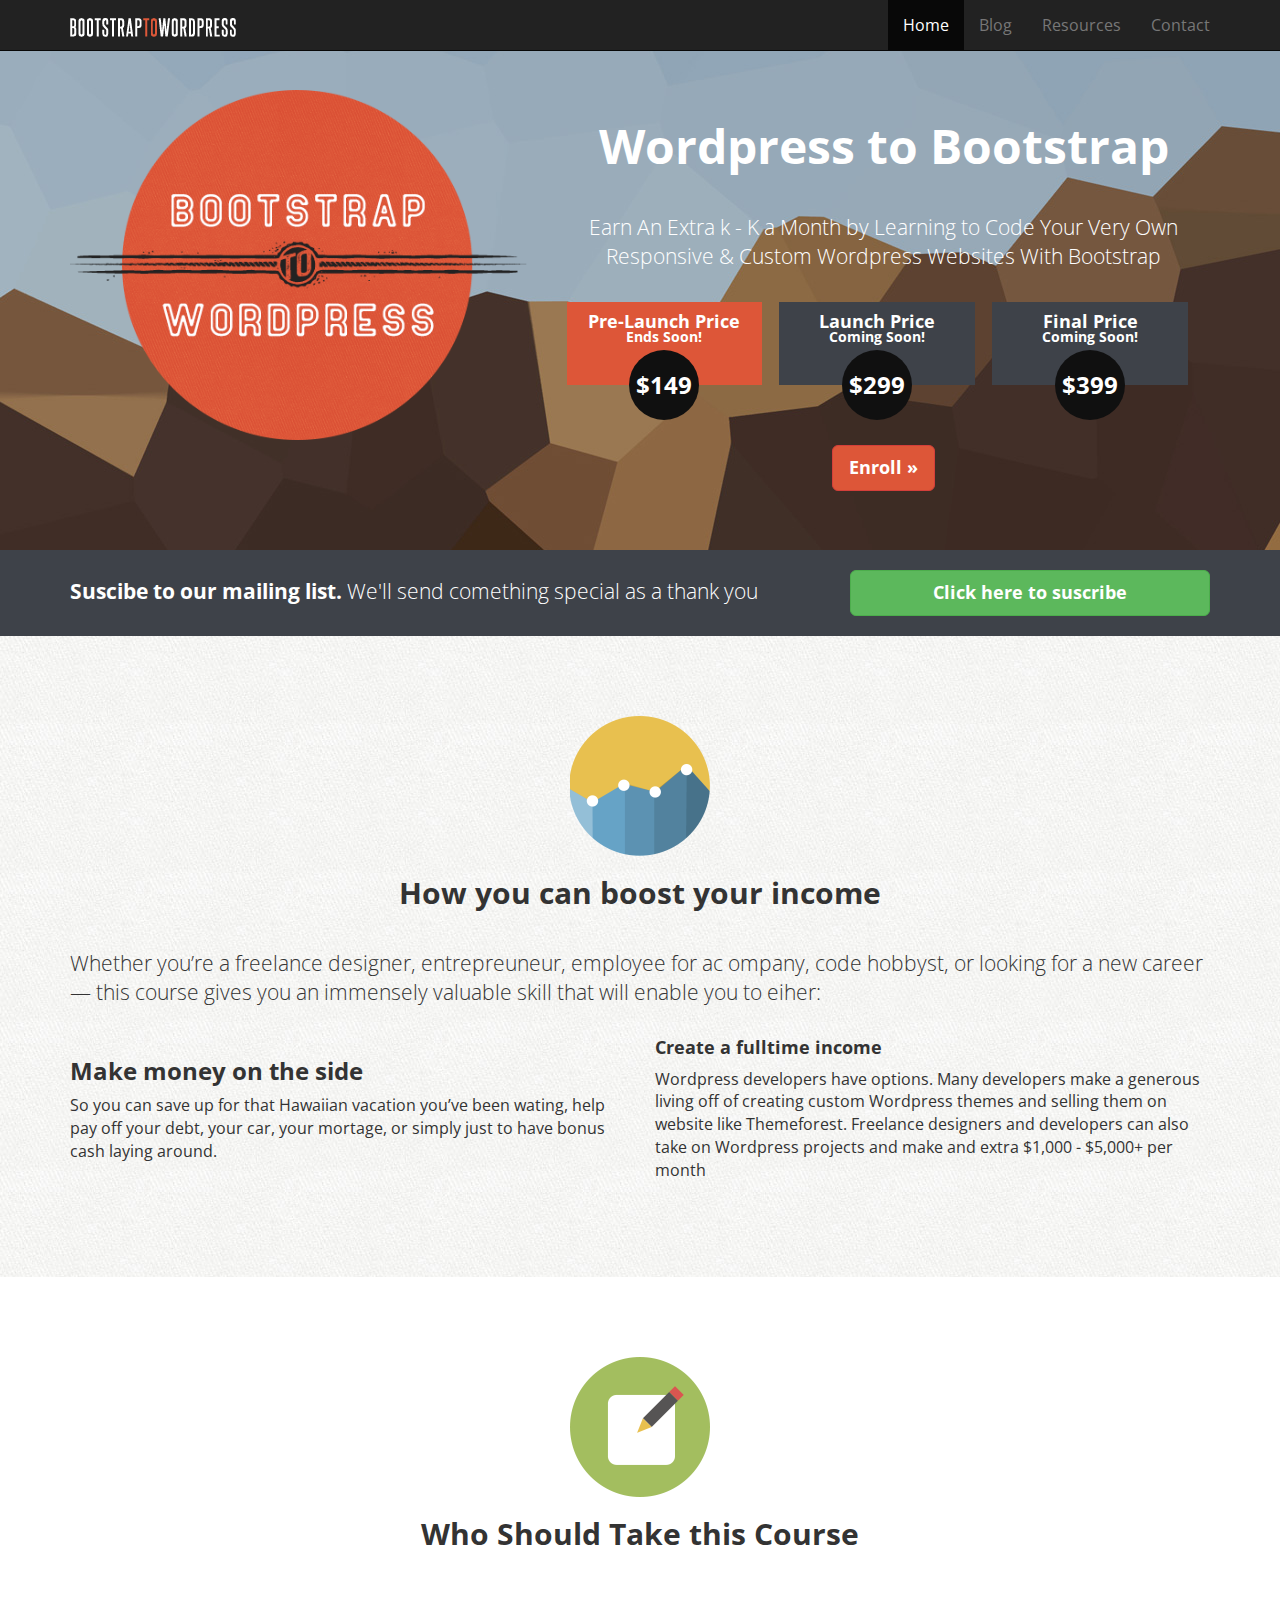
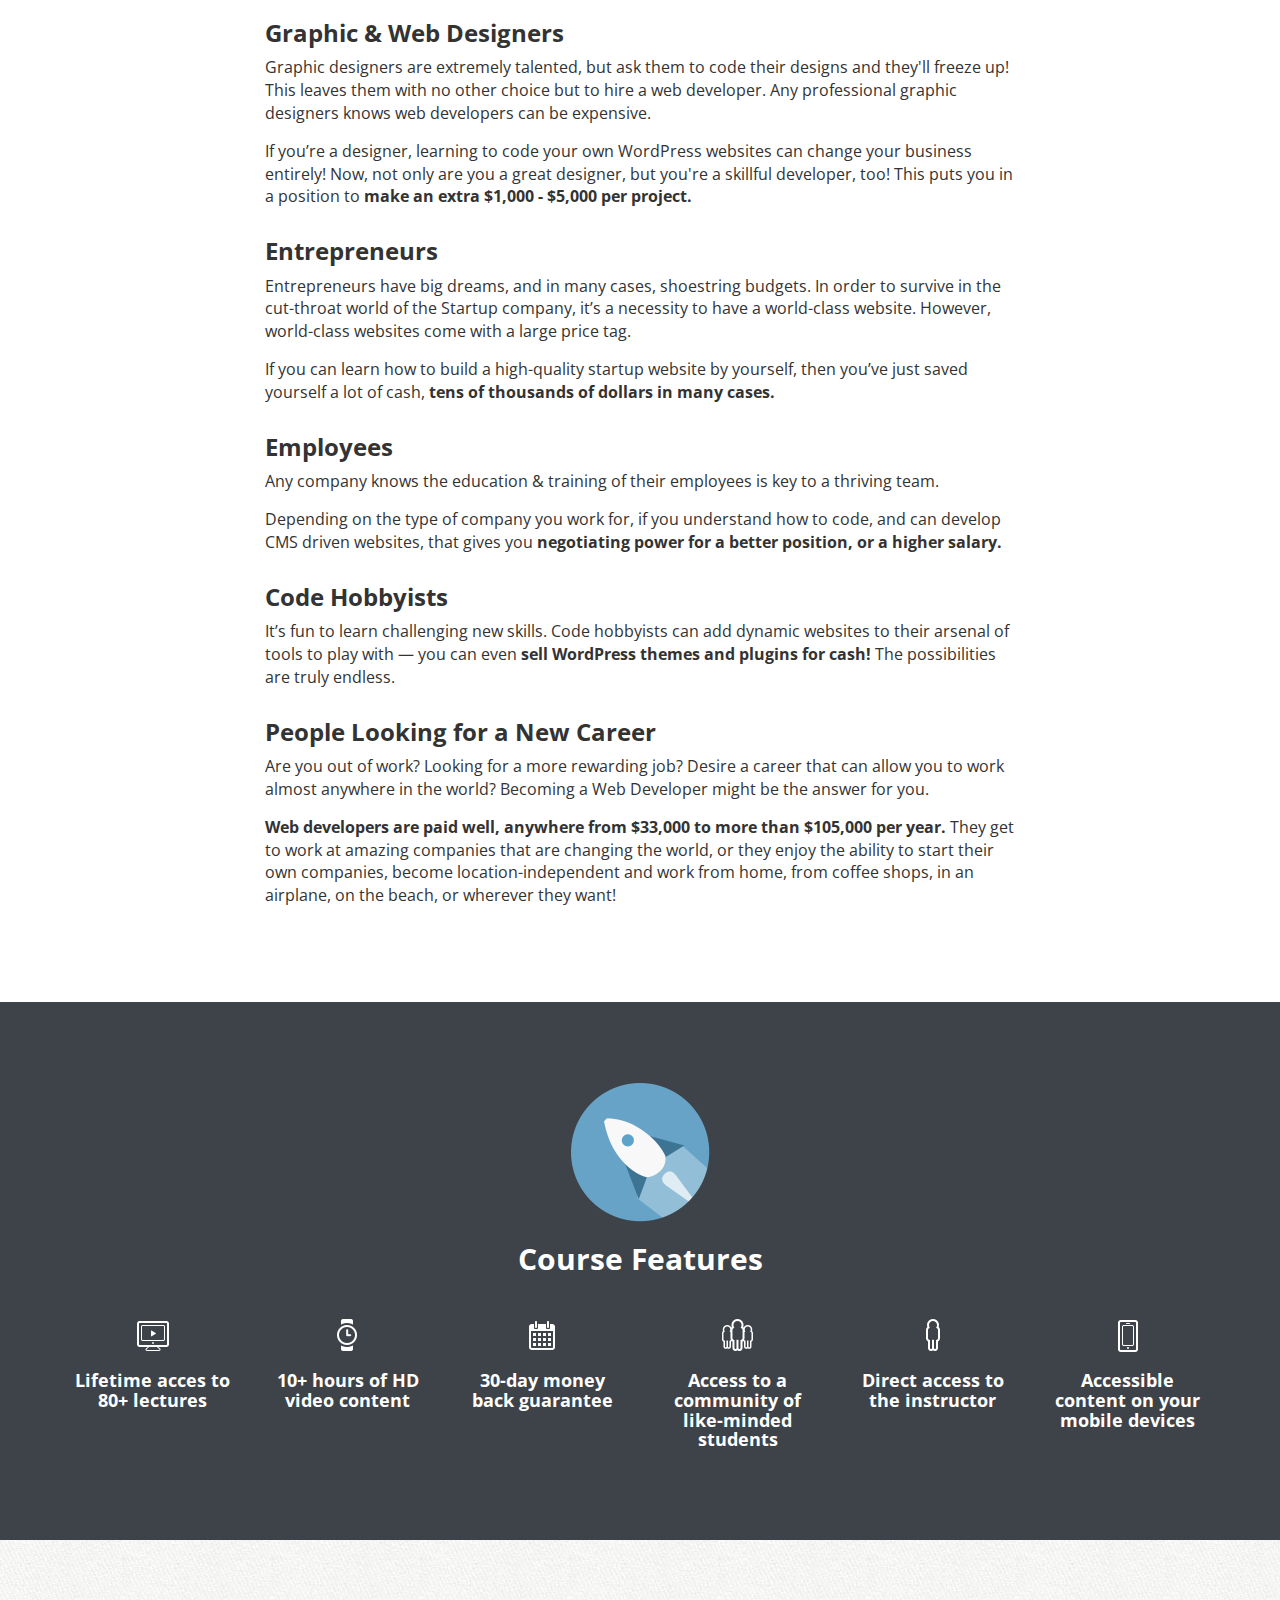
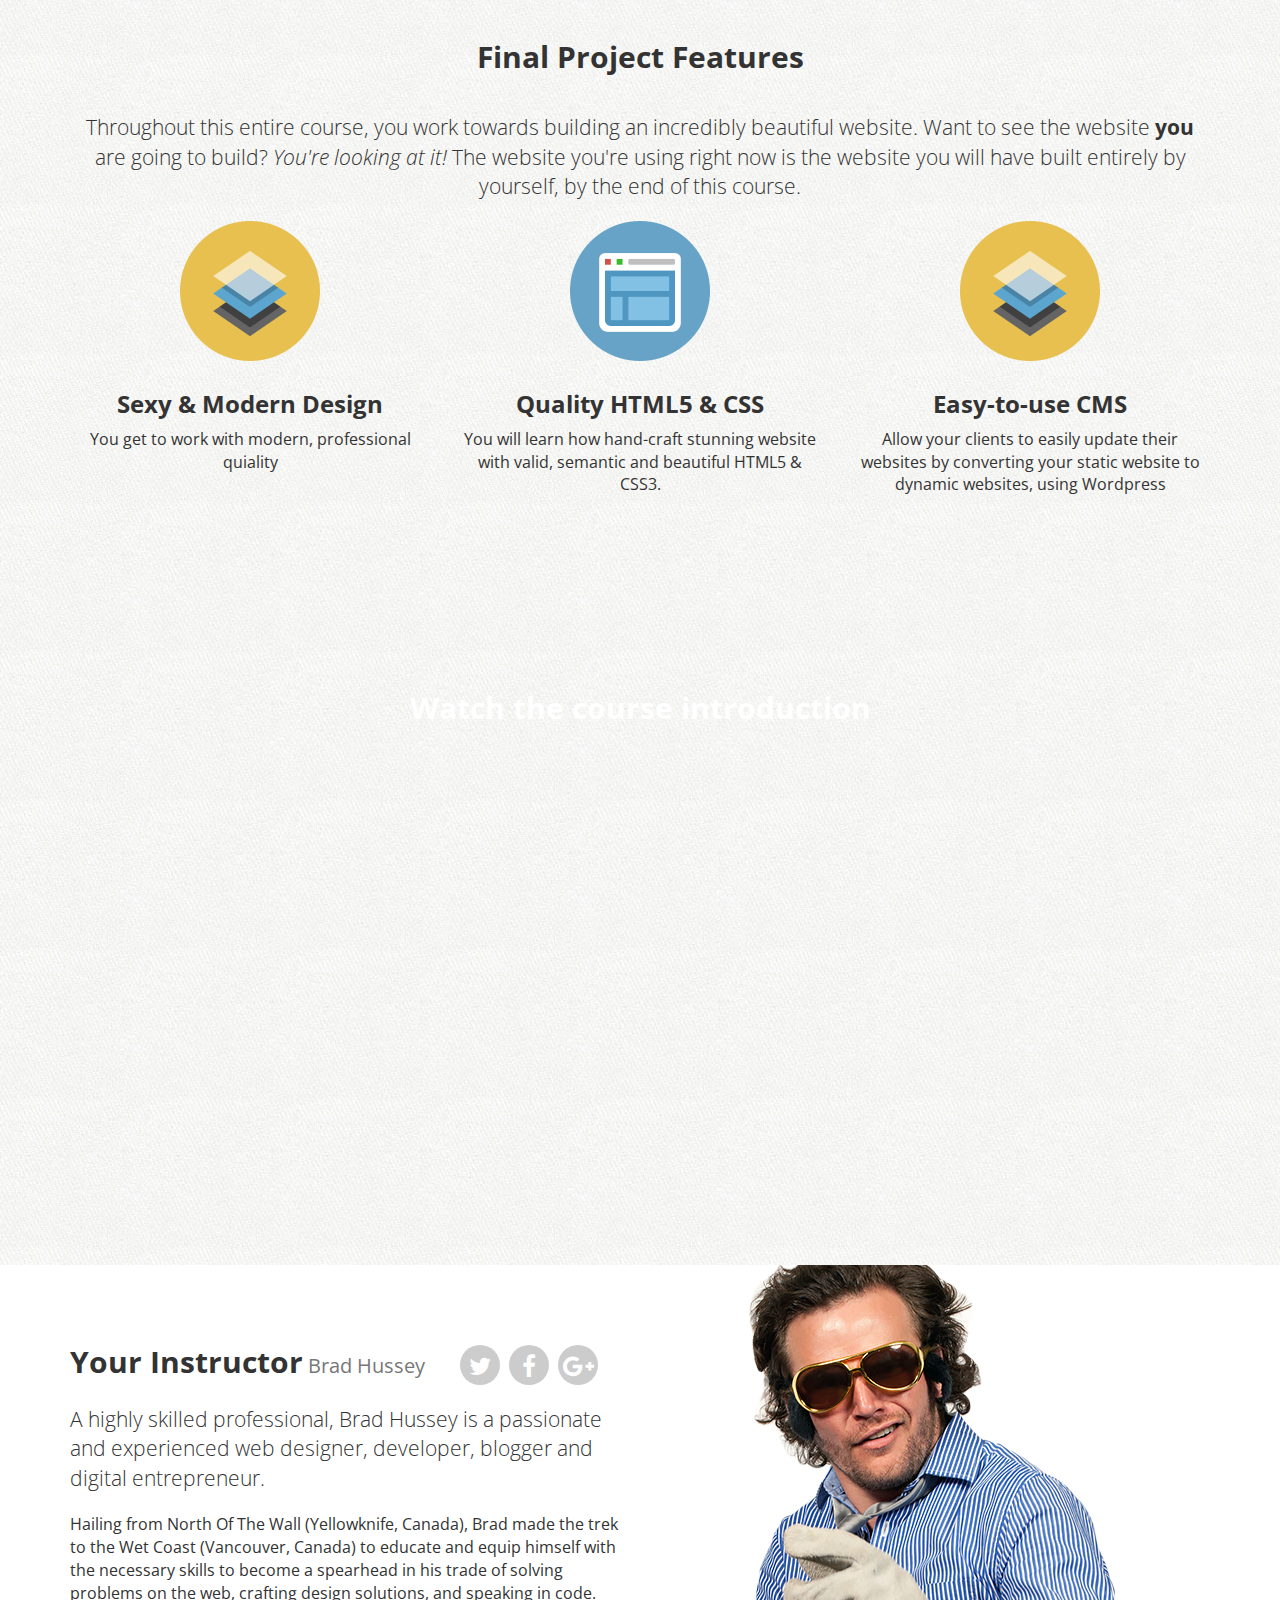
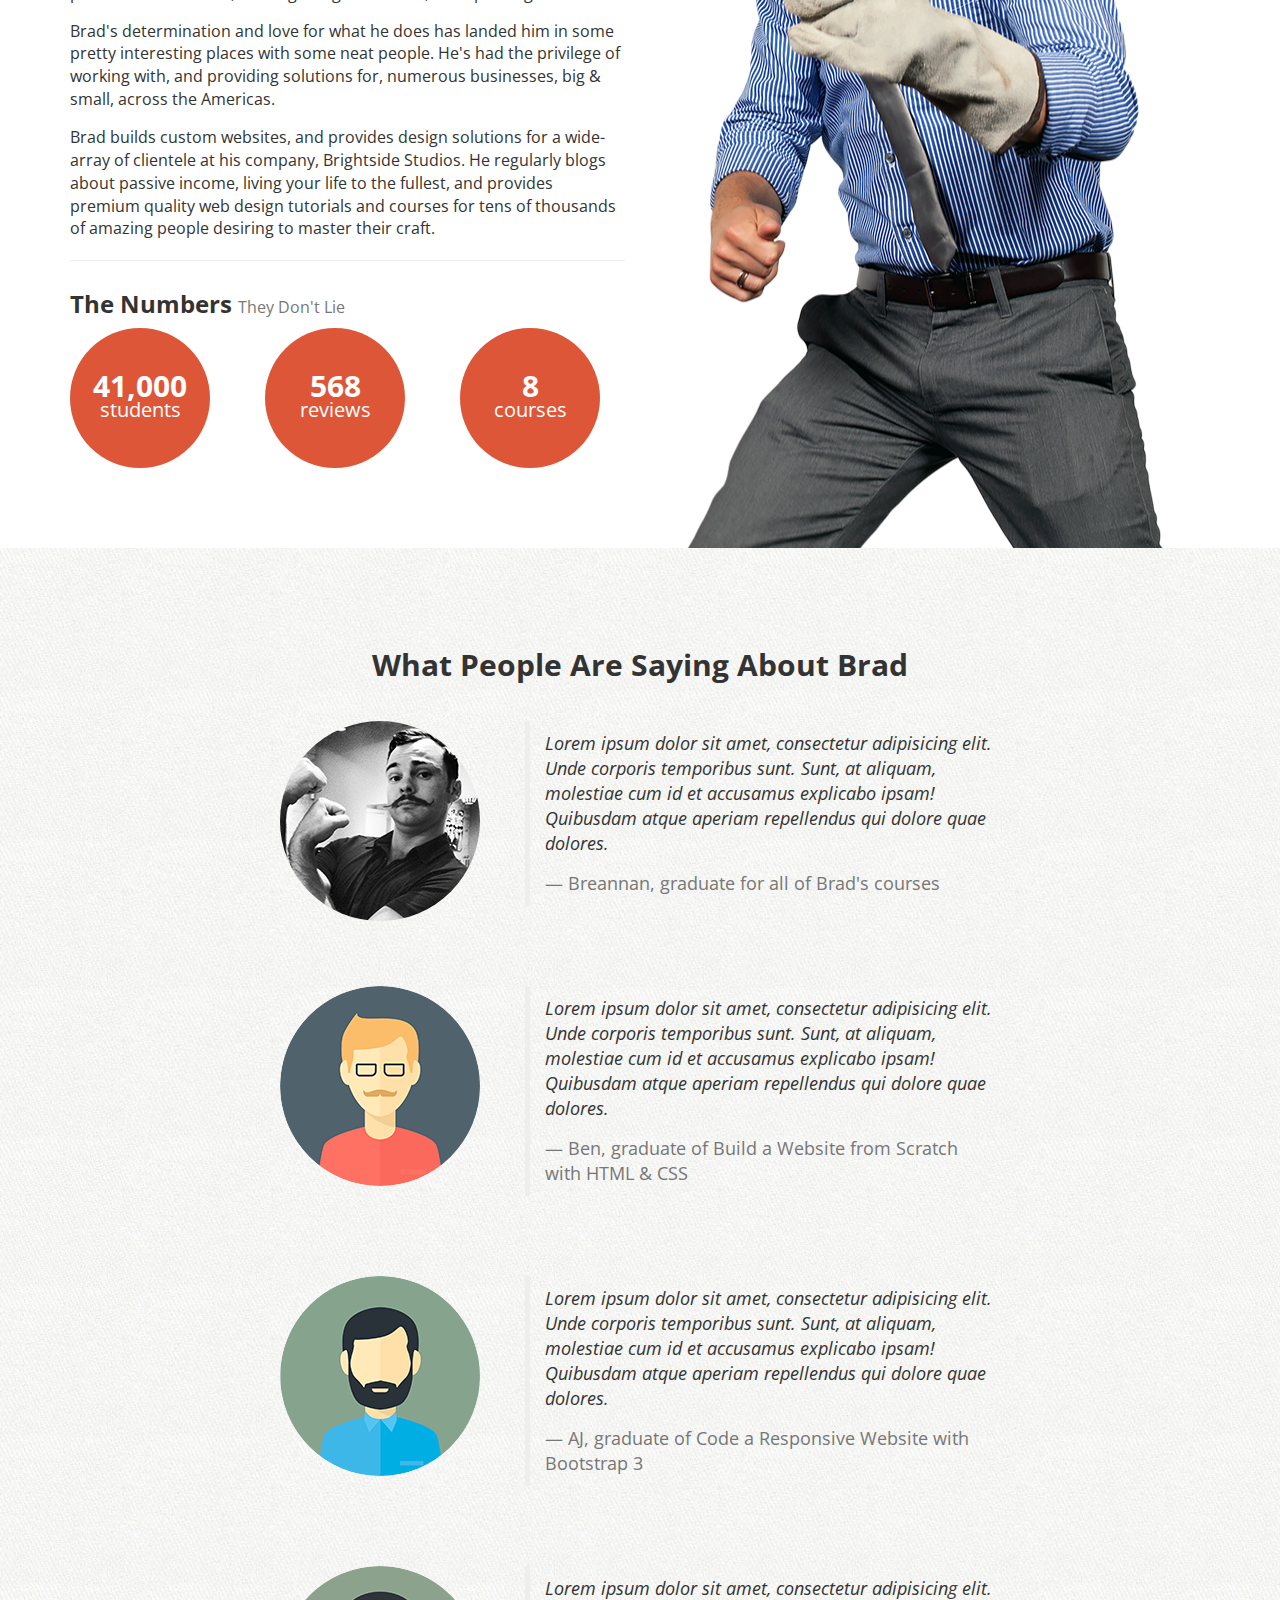
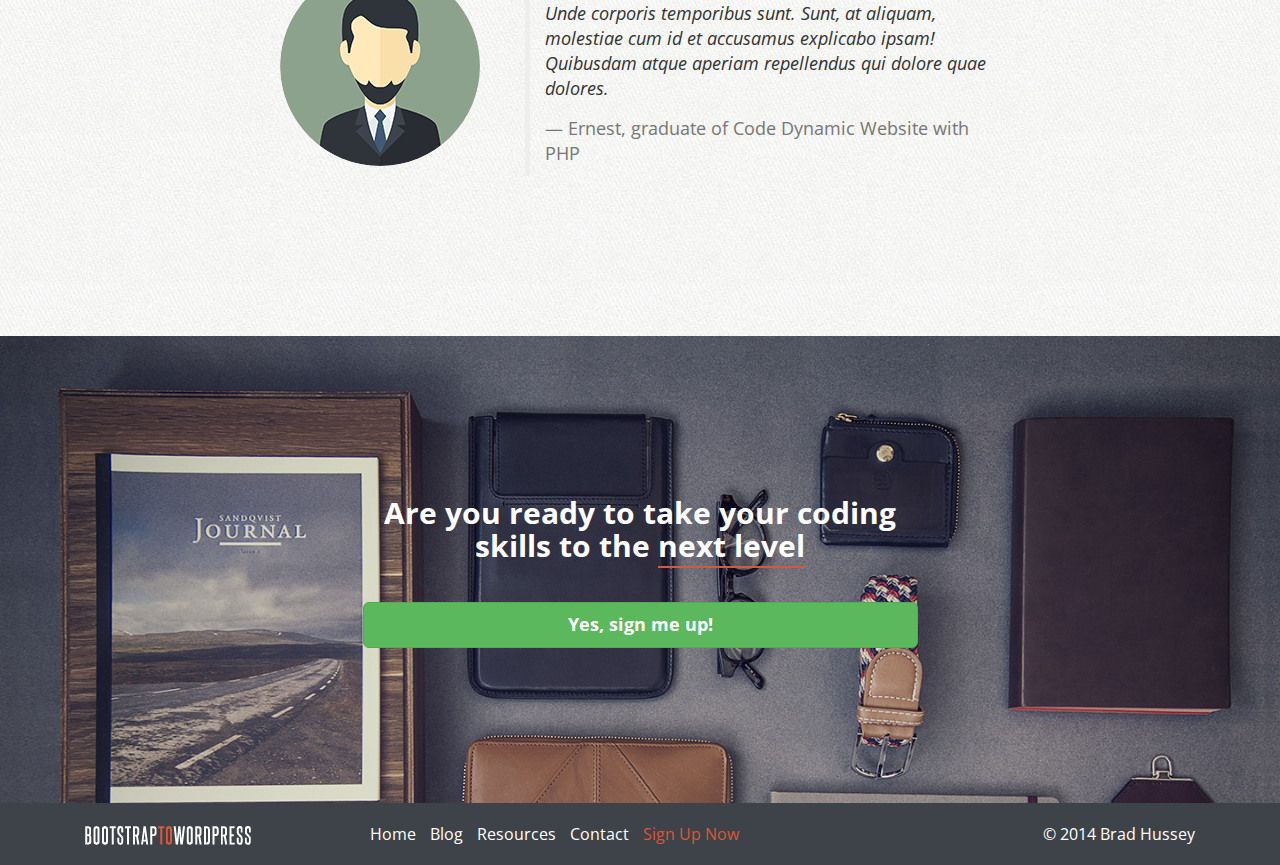
<file: index.html>
<!DOCTYPE html>
<html lang="en">
<head>
    <meta charset="UTF-8">
    <meta http-equiv="Content-Type" content="text/html">
    <meta name="viewport" content="width=device-width, initial-scale=1">
    <meta name="description" content="">
    <meta name="author" content="">
    <link rel="icon" href="assets/img/favicon.ico">

    <!--Bootstrap coe CSS-->
    <link rel="stylesheet" href="assets/css/bootstrap.min.css">
    <!-- Custom CSS -->
    <link rel="stylesheet" href="assets/css/custom.css">
    <title>Bootstrap to Wordpress</title>

    <link rel="stylesheet" href="https://maxcdn.bootstrapcdn.com/font-awesome/4.5.0/css/font-awesome.min.css">
    <link href='//fonts.googleapis.com/css?family=Open+Sans:400,700,300' rel='stylesheet' type='text/css'>

    <!-- HTML5 shiv and Respond.js IE8 support of HTML5 elements and media queries -->
    <!--[if lt IE 9]>
    <script src="https://oss.maxcdn.com/html5shiv/3.7.2/html5shiv.min.js"></script>
    <script src="https://oss.maxcdn.com/respond/1.4.2/respond.min.js"></script>
    <![endif]-->

</head>
<body>
    
     <!--Header
    ================================================================================
    ================================================================================
    -->
    <header class="site-header" role="banner">

        <!--Navbar
        ================================================================================
        ================================================================================
        -->
        <div class="navbar-wrapper" >
            <div class="navbar navbar-inverse navbar-fixed-top" role="navigation">
                <div class="container">
                    <div class="navbar-header">
                        <button type="button" class="navbar-toggle" data-toggle="collapse" data-target=".navbar-collapse">
                            <span class="sr-only">Toggle Navigation</span>
                            <span class="icon-bar"></span>
                            <span class="icon-bar"></span>
                            <span class="icon-bar"></span>
                        </button>
                        <a href="/" class="navbar-brand"><img src="assets/img/logo.png" alt="Bootstrap to Wordpress"></a>
                    </div><!-- navbar header -->
                    <div class="navbar-collapse collapse">
                        <ul class="nav navbar-nav navbar-right">
                            <li class="active"><a href="index.html">Home</a></li>
                            <li><a href="blog.html">Blog</a></li>
                            <li><a href="resources.html">Resources</a></li>
                            <li><a href="contact.html">Contact</a></li>
                        </ul>
                    </div>
                </div><!-- container -->
            </div><!--navbar-->
        </div><!--navbar wrapper-->
        
    </header>

    <!--Hero
    ================================================================================
    -->
    <section id="hero" data-type="background" data-speed="5">
        <article>
            <div class="container clearfix">
                <div class="row">
                    
                    <div class="col-sm-5">
                        <img src="assets/img/logo-badge.png" alt="Bootstrap to Wordress" class="logo">
                    </div><!-- col -->
                    <div class="col-sm-7 hero-text">
                        <h1>Wordpress to Bootstrap</h1>
                        <p class="lead">Earn An Extra k - K a Month by Learning to Code Your Very Own Responsive &amp; Custom Wordpress Websites With Bootstrap</p>
                        <div id="price-timeline">
                            <div class="price active">
                                <h4>Pre-Launch Price<small>Ends Soon!</small></h1>
                                <span>$149</span>
                            </div><!-- price -->
                            <div class="price">
                                <h4>Launch Price<small>Coming Soon!</small></h1>
                                <span>$299</span>
                            </div><!-- price -->
                            <div class="price">
                                <h4>Final Price<small>Coming Soon!</small></h1>
                                <span>$399</span>
                            </div><!-- price -->
                        </div><!-- price timeline -->
                        <p><a href="/" class="btn btn-lg btn-danger" role="button">Enroll &raquo;</a></p>
                    </div><!-- col -->
                    
                </div><!-- row -->
            </div><!-- container -->
        </article>
    </section><!-- hero -->
    
    <!--Opt In Section-->
    <section id="optin">
        <div class="container">
            <div class="row">
                <div class="col-sm-8">
                    <p class="lead"><strong>Suscibe to our mailing list. </strong>We'll send comething special as a thank you</p>
                </div><!-- col -->
                <div class="col-sm-4">
                    <button class="btn btn-success btn-lg btn-block" data-toggle="modal" data-target="#myModal">Click here to suscribe</button>
                </div><!-- col -->
            </div>
        </div><!-- container -->
    </section><!-- optin -->

    <!--Boost your income-->
    <section>
        <div class="container">
            <div class="section-header">
                <img src="assets/img/icon-boost.png" alt="Chart">
                <h2>How you can boost your income</h2>
            </div><!-- section header -->
            <p class="lead">Whether you&rsquo;re a freelance designer, entrepreuneur, employee for ac ompany, code hobbyst, or looking for a new career&mdash; this course gives you an immensely valuable skill that will enable you to eiher:</p>
            <div class="row">
                <div class="col-sm-6">
                    <h3>Make money on the side</h3>
                    <p>So you can save up for that Hawaiian vacation you&rsquo;ve been wating, help pay off your debt, your car, your mortage, or simply just to have bonus cash laying around.</p>
                </div><!-- col -->
                <div class="col-sm-6">
                    <h4>Create a fulltime income</h4>
                    <p>Wordpress developers have options. Many developers make a generous living off of creating custom Wordpress themes and selling them on website like Themeforest. Freelance designers and developers can also take on Wordpress projects and make and extra $1,000 - $5,000+ per month</p>
                </div><!-- col -->
            </div><!-- row -->
        </div><!-- container -->
    </section><!-- bootstrap income -->

    <!--Who benefits-->
    <section id="who-benefits">
        <div class="container">
            <div class="section-header">
                <img src="assets/img/icon-pad.png" alt="Pad and Pencil">
                <h2>Who Should Take this Course</h2>
            </div><!-- section-header -->
            <div class="row">
               <div class="col-sm-8 col-sm-offset-2">
                
                    <h3>Graphic &amp; Web Designers</h3>
                    <p>Graphic designers are extremely talented, but ask them to code their designs and they'll freeze up! This leaves them with no other choice but to hire a web developer. Any professional graphic designers knows web developers can be expensive.</p>
                    <p>If you&rsquo;re a designer, learning to code your own WordPress websites can change your business entirely! Now, not only are you a great designer, but you're a skillful developer, too! This puts you in a position to <strong>make an extra $1,000 - $5,000 per project.</strong></p>

                    <h3>Entrepreneurs</h3>
                    <p>Entrepreneurs have big dreams, and in many cases, shoestring budgets. In order to survive in the cut-throat world of the Startup company, it&rsquo;s a necessity to have a world-class website.  However, world-class websites come with a large price tag.</p>
                    <p>If you can learn how to build a high-quality startup website by yourself, then you&rsquo;ve just saved yourself a lot of cash, <strong>tens of thousands of dollars in many cases.</strong></p>

                    <h3>Employees</h3>
                    <p>Any company knows the education &amp; training of their employees is key to a thriving team.</p>
                    <p>Depending on the type of company you work for, if you understand how to code, and can develop CMS driven websites, that gives you <strong>negotiating power for a better position, or a higher salary.</strong></p>

                    <h3>Code Hobbyists</h3>
                    <p>It&rsquo;s fun to learn challenging new skills. Code hobbyists can add dynamic websites to their arsenal of tools to play with &mdash; you can even <strong>sell WordPress themes and plugins for cash!</strong> The possibilities are truly endless.</p>

                    <h3>People Looking for a New Career</h3>
                    <p>Are you out of work? Looking for a more rewarding job? Desire a career that can allow you to work almost anywhere in the world? Becoming a Web Developer might be the answer for you.</p>
                    <p><strong>Web developers are paid well, anywhere from $33,000 to more than $105,000 per year.</strong> They get to work at amazing companies that are changing the world, or they enjoy the ability to start their own companies, become location-independent and work from home, from coffee shops, in an airplane, on the beach, or wherever they want!</p>
                    
                </div><!-- end col -->
            </div><!-- end row -->
        </div>
    </section>

    <!--Course features-->
    <section id="course-features">
        <div class="container">
            <div class="section-header">
                <img src="assets/img/icon-rocket.png" alt="Rocket">
                <h2>Course Features</h2>
            </div><!-- secntion-header -->
            <div class="row">
                <div4 class="col-sm-2">
                     <i class="ci ci-computer"></i>
                     <h4>Lifetime acces to 80+ lectures</h4>
                 </div4><!-- end col -->
                 <div4 class="col-sm-2">
                     <i class="ci ci-watch"></i>
                     <h4>10+ hours of HD video content</h4>
                 </div4><!-- end col -->
                 <div4 class="col-sm-2">
                     <i class="ci ci-calendar"></i>
                     <h4>30-day money back guarantee</h4>
                 </div4><!-- col -->
                 <div4 class="col-sm-2">
                     <i class="ci ci-community"></i>
                     <h4>Access to a community of like-minded students</h4>
                 </div4> <!-- col -->
                 <div4 class="col-sm-2">
                     <i class="ci ci-instructor"></i>
                     <h4>Direct access to the instructor</h4>
                 </div4> <!-- col -->
                 <div4 class="col-sm-2">
                     <i class="ci ci-device"></i>
                     <h4>Accessible content on your mobile devices</h4>
                 </div4> <!-- col -->
            </div><!-- row -->
        </div><!-- container -->
    </section><!-- course features -->

    <!--Project Features-->
    <section id="project-features">
        <div class="container">
            <h2>Final Project Features</h2>
            <p class="lead">Throughout this entire course, you work towards building an incredibly beautiful website. Want to see the website <strong>you</strong> are going to build? <em>You're looking at it!</em> The website you're using right now is the website you will have built entirely by yourself, by the end of this course.</p>
            <div class="row">
                <div class="col-sm-4">
                    <img src="assets/img/icon-design.png" alt="Design">
                    <h3>Sexy &amp; Modern Design</h3>
                    <p>You get to work with modern, professional quiality</p>
                </div><!-- end col -->
                <div class="col-sm-4">
                    <img src="assets/img/icon-code.png" alt="Design">
                    <h3>Quality HTML5 &amp; CSS</h3>
                    <p>You will learn how hand-craft stunning website with valid, semantic and beautiful HTML5 &amp; CSS3.</p>
                </div><!-- end col -->
                <div class="col-sm-4">
                    <img src="assets/img/icon-design.png" alt="Design">
                    <h3>Easy-to-use CMS</h3>
                    <p>Allow your clients to easily update their websites by converting your static website to dynamic websites, using Wordpress</p>
                </div><!-- end col -->
            </div><!-- end row -->
        </div><!-- container -->
    </section><!-- section -->

    <!--Video Feature-->
    <section id="featurette">
        <div class="container">
            <div class="row">
                <div class="col-sm-8 col-sm-offset-2">
                    <h2>Watch the course introduction</h2>
                    <iframe width="100%" height="415" src="//www.youtube.com/embed/q-mJJsnOHew" frameborder="0" allowfullscreen></iframe>
                </div><!-- end col -->
            </div><!-- end row -->
        </div><!-- featurrette -->
    </section>

    <!--Instructor-->
    <section id="instructor">
        <div class="container">
            <div class="row">
                <div class="col-sm-6">
                    <div class="row">
                        <div class="col-lg-8">
                            <h2>Your Instructor<small> Brad Hussey</small></h2>
                        </div><!-- end col -->
                        <div class="col-lg-4">
                            <a href="https://twitter.com/bradhussey" target="_blank" class="badge social twitter"><i class="fa fa-twitter"></i></a>
                            <a href="https://facebook.com/bradhussey" target="_blank" class="badge social facebook"><i class="fa fa-facebook"></i></a>
                            <a href="https://plus.google.com/+BradHussey" target="_blank" class="badge social gplus"><i class="fa fa-google-plus"></i></a>
                        </div><!-- end col -->
                    </div><!-- end row -->
                    <p class="lead">A highly skilled professional, Brad Hussey is a passionate and experienced web designer, developer, blogger and digital entrepreneur.</p>

                    <p>Hailing from North Of The Wall (Yellowknife, Canada), Brad made the trek to the Wet Coast (Vancouver, Canada) to educate and equip himself with the necessary skills to become a spearhead in his trade of solving problems on the web, crafting design solutions, and speaking in code.</p>
                    
                    <p>Brad's determination and love for what he does has landed him in some pretty interesting places with some neat people. He's had the privilege of working with, and providing solutions for, numerous businesses, big &amp; small, across the Americas.</p>
                    
                    <p>Brad builds custom websites, and provides design solutions for a wide-array of clientele at his company, Brightside Studios. He regularly blogs about passive income, living your life to the fullest, and provides premium quality web design tutorials and courses for tens of thousands of amazing people desiring to master their craft.</p>

                    <hr>

                    <h3>The Numbers <small>They Don't Lie</small></h3>
                    <div class="row">
                        <div class="col-xs-4">
                            <div class="num">
                                <div class="num-content">
                                    41,000 <span>students</span>
                                </div><!-- num-content -->
                            </div><!-- num -->
                        </div><!-- col -->
                         <div class="col-xs-4">
                            <div class="num">
                                <div class="num-content">
                                    568 <span>reviews</span>
                                </div><!-- num-content -->
                            </div><!-- num -->
                        </div><!-- col -->
                         <div class="col-xs-4">
                            <div class="num">
                                <div class="num-content">
                                    8 <span>courses</span>
                                </div><!-- num-content -->
                            </div><!-- num -->
                        </div><!-- col -->
                    </div><!-- row -->
                </div><!-- end col -->
            </div><!-- end row -->
        </div><!-- container -->
    </section><!-- instructor -->

    <!--Testimonnials-->
    <section id="kudos">
        <div class="container">
            <div class="row">
                <div class="col-sm-8 col-sm-offset-2">
                    <h2>What People Are Saying About Brad</h2>

                    <!-- TESTIMONIAL  -->
                    <div class="row testimonial">
                        <div class="col-sm-4"><img src="assets/img/brennan.jpg" alt="Brennan"></div><!-- end col -->
                        <div class="col-sm-8">
                            <blockquote>
                                Lorem ipsum dolor sit amet, consectetur adipisicing elit. Unde corporis temporibus sunt. Sunt, at aliquam, molestiae cum id et accusamus explicabo ipsam! Quibusdam atque aperiam repellendus qui dolore quae dolores.
                                <cite>&mdash; Breannan, graduate for all of Brad's courses</cite>
                            </blockquote>
                        </div><!-- col -->
                    </div><!-- end row -->
                    <div class="row testimonial">
                        <div class="col-sm-4"><img src="assets/img/ben.png" alt="Illustration of a men with a mustage"></div><!-- end col -->
                        <div class="col-sm-8">
                            <blockquote>
                                Lorem ipsum dolor sit amet, consectetur adipisicing elit. Unde corporis temporibus sunt. Sunt, at aliquam, molestiae cum id et accusamus explicabo ipsam! Quibusdam atque aperiam repellendus qui dolore quae dolores.
                                <cite>&mdash; Ben, graduate of Build a Website from Scratch with HTML &amp; CSS</cite>
                            </blockquote>
                        </div><!-- col -->
                    </div><!-- end row -->
                    <div class="row testimonial">
                        <div class="col-sm-4"><img src="assets/img/aj.png" alt="Illustration of a man with a beard"></div><!-- end col -->
                        <div class="col-sm-8">
                            <blockquote>
                                Lorem ipsum dolor sit amet, consectetur adipisicing elit. Unde corporis temporibus sunt. Sunt, at aliquam, molestiae cum id et accusamus explicabo ipsam! Quibusdam atque aperiam repellendus qui dolore quae dolores.
                                <cite>&mdash; AJ, graduate of Code a Responsive Website with Bootstrap 3</cite>
                            </blockquote>
                        </div><!-- col -->
                    </div><!-- end row -->
                    <div class="row testimonial">
                        <div class="col-sm-4"><img src="assets/img/ernest.png" alt="Illustration of a man with a goatee"></div><!-- end col -->
                        <div class="col-sm-8">
                            <blockquote>
                                Lorem ipsum dolor sit amet, consectetur adipisicing elit. Unde corporis temporibus sunt. Sunt, at aliquam, molestiae cum id et accusamus explicabo ipsam! Quibusdam atque aperiam repellendus qui dolore quae dolores.
                                <cite>&mdash; Ernest, graduate of Code Dynamic Website with PHP</cite>
                            </blockquote>
                        </div><!-- col -->
                    </div><!-- end row -->

                </div><!-- row -->
            </div><!-- row -->
        </div><!-- container -->
    </section><!-- kudos -->

    <!--Sign Up Section-->
    <section id="signup" data-type="background" data-speed="4">
        <div class="container">
            <div class="row">
                <div class="col-sm-6 col-sm-offset-3">
                    <h2>Are you ready to take your coding skills to the <strong>next level</strong></h2>
                    <p><a href="#" class="btn btn-lg btn-block btn-success">Yes, sign me up!</a></p>
                </div><!-- end col -->
            </div><!-- row -->
        </div> <!-- container -->
    </section><!-- signup -->

    <!--FOOTER-->
    <footer>
        <div class="container">
            <div class="col-sm-3">
                <p><img src="assets/img/logo.png" alt="Bootstrap to Wordpress"></p>
            </div><!-- col -->
            <div class="col-sm-6">
                <nav>
                    <ul class="list-unstyled list-inline">
                        <li><a href="">Home</a></li>
                        <li><a href="">Blog</a></li>
                        <li><a href="">Resources</a></li>
                        <li><a href="">Contact</a></li>
                        <li class="signup-link"><a href="">Sign Up Now</a></li>
                    </ul><!-- ul -->
                </nav><!-- nav -->
            </div><!-- col -->
            <div class="col-sm-3">
                <p class="pull-right">&copy; 2014 Brad Hussey</p>
            </div>
        </div><!-- container -->
    </footer>

    <!--Modal-->
    <div class="modal fade" id="myModal">
        <div class="modal-dialog">
              <div class="modal-content">
                  <div class="modal-header">
                      <button type="button" class="close" data-dismiss="modal"><span aria-hidden="true">&times;</span><span class="sr-only">Close</span>
                      </button>
                      <h4 class="modal-title" id="myModalLabel"><i class="fa fa-envelope"></i> Subscribe to our mailing list!</h4>
                  </div>
                  <div class="modal-body">
                      <p>Simply enter your name and email! As I thank you for joining us, we're going to give you one of our best-selling courses, <em>for free!</em>
                      </p> 
                      <form action="" class="form-inline" role="form">
                          <div class="form-group">
                              <label for="subscribe-name" class="sr-only">Your first name</label>
                              <input type="text" class="form-control" placeholder="Your first name" id="subscribe-name">
                          </div><!-- form group -->
                          <div class="form-group">
                              <label for="subscribe-email" class="sr-only">and your email</label>
                              <input type="text" placeholder="and your email" class="form-control" id="subscribe-email">
                            </div><!-- form-group -->
                            <input type="submit" class="btn btn-danger" value="Subscribe!">
                      </form>
                      <hr>
                      <p><small>By providing your email your consent to receiving occasional promotional emails &amp; newsletters.<br> No Spam. Just good stuff. We respect your privacy &amp; you may unsubscribe at any time</small></p>
                  </div><!-- modal-body -->
              </div><!-- modal-dialog -->
          </div><!--  -->
    </div><!-- modal -->

    <!--Bootstrap Core JavaScript-->
    <script src="//ajax.googleapis.com/ajax/libs/jquery/1.11.1/jquery.min.js"></script>
    <script src="assets/js/main.js"></script>
    <script src="assets/js/bootstrap.min.js"></script>

</body>
</html>
</file>
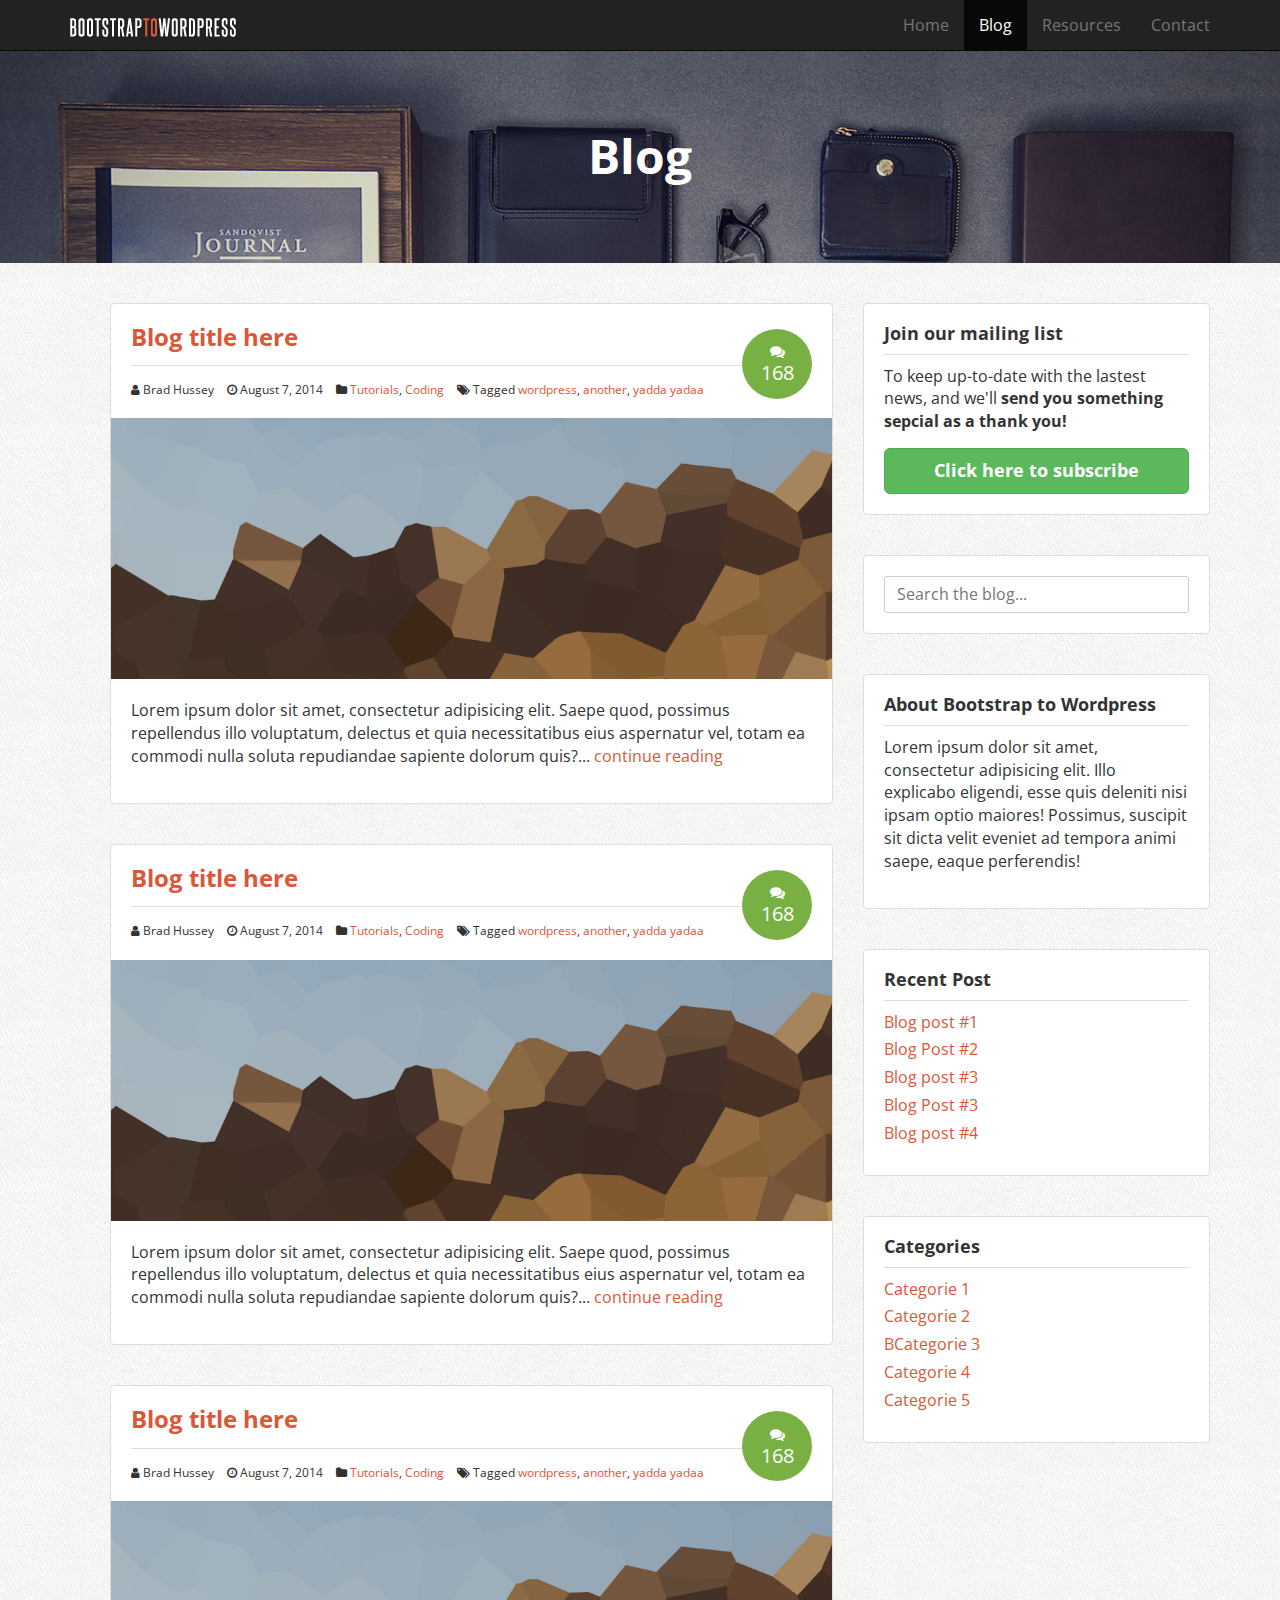
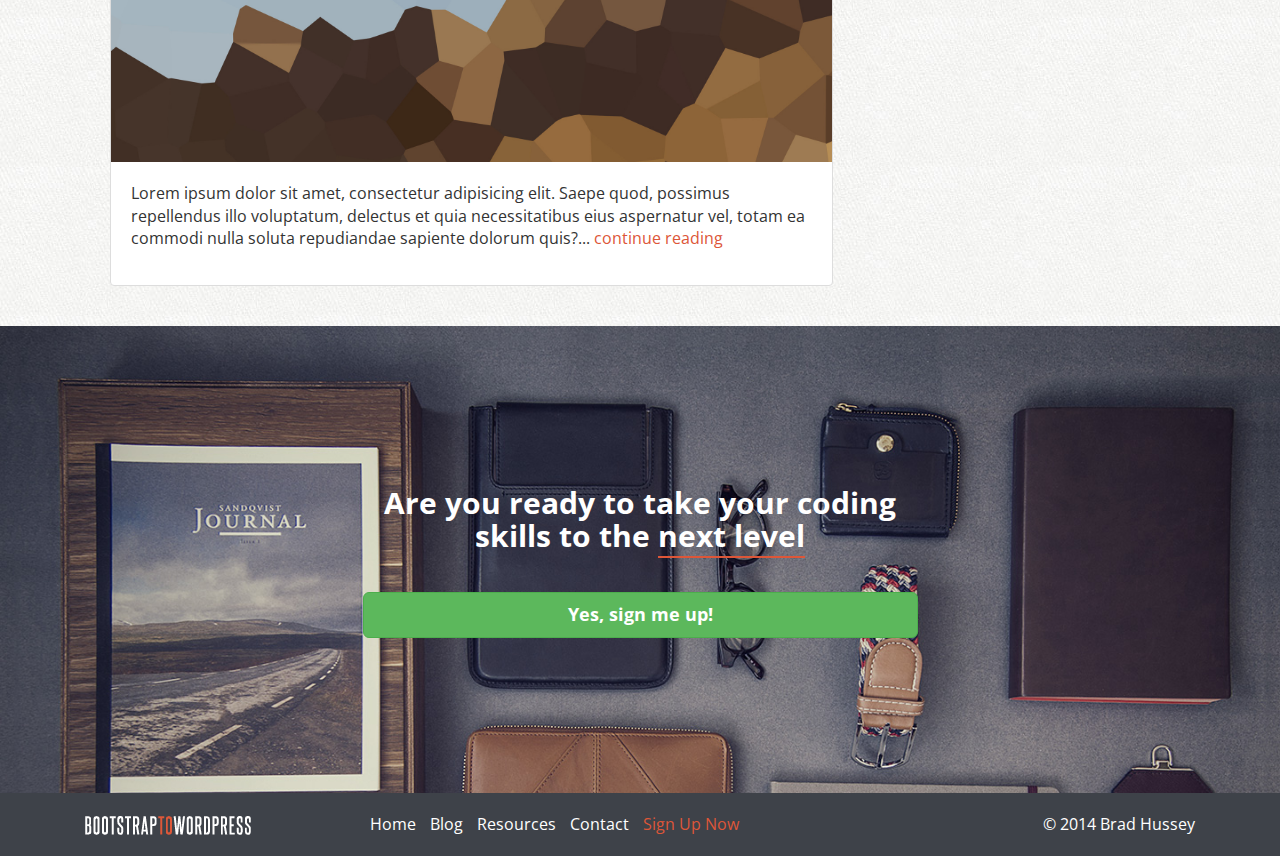
<file: blog.html>
<!DOCTYPE html>
<html lang="en">
<head>
    <meta charset="UTF-8">
    <meta http-equiv="Content-Type" content="text/html">
    <meta name="viewport" content="width=device-width, initial-scale=1">
    <meta name="description" content="">
    <meta name="author" content="">
    <link rel="icon" href="assets/img/favicon.ico">

    <!--Bootstrap coe CSS-->
    <link rel="stylesheet" href="assets/css/bootstrap.min.css">
    <!-- Custom CSS -->
    <link rel="stylesheet" href="assets/css/custom.css">
    <title>Blog | Bootstrap to Wordpress</title>

    <link rel="stylesheet" href="https://maxcdn.bootstrapcdn.com/font-awesome/4.5.0/css/font-awesome.min.css">
    <link href='//fonts.googleapis.com/css?family=Open+Sans:400,700,300' rel='stylesheet' type='text/css'>

    <!-- HTML5 shiv and Respond.js IE8 support of HTML5 elements and media queries -->
    <!--[if lt IE 9]>
    <script src="https://oss.maxcdn.com/html5shiv/3.7.2/html5shiv.min.js"></script>
    <script src="https://oss.maxcdn.com/respond/1.4.2/respond.min.js"></script>
    <![endif]-->

</head>
<body class="blog">
    
     <!--Header
    ================================================================================
    ================================================================================
    -->
    <header class="site-header" role="banner">

        <!--Navbar
        ================================================================================
        ================================================================================
        -->
        <div class="navbar-wrapper" >
            <div class="navbar navbar-inverse navbar-fixed-top" role="navigation">
                <div class="container">
                    <div class="navbar-header">
                        <button type="button" class="navbar-toggle" data-toggle="collapse" data-target=".navbar-collapse">
                            <span class="sr-only">Toggle Navigation</span>
                            <span class="icon-bar"></span>
                            <span class="icon-bar"></span>
                            <span class="icon-bar"></span>
                        </button>
                        <a href="/" class="navbar-brand"><img src="assets/img/logo.png" alt="Bootstrap to Wordpress"></a>
                    </div><!-- navbar header -->
                    <div class="navbar-collapse collapse">
                        <ul class="nav navbar-nav navbar-right">
                            <li><a href="index.html">Home</a></li>
                            <li class="active"><a href="blog.html">Blog</a></li>
                            <li><a href="resources.html">Resources</a></li>
                            <li><a href="contact.html">Contact</a></li>
                        </ul>
                    </div>
                </div><!-- container -->
            </div><!--navbar-->
        </div><!--navbar wrapper-->
        
    </header>

    <section class="feature-image feature-image-default-alt" data-type="background" data-speed="2">
        <h1 class="page-title">Blog</h1>
    </section>

    <!-- Blog Content -->
    <div class="container">
        <div class="row" id="primary">
            <main id="content" class="col-sm-8" role="main">
                <article class="post">
                    <header>
                        <h3><a href="post.html">Blog title here</a></h3>
                        <div class="post-details">
                            <i class="fa fa-user"></i>
                                Brad Hussey
                            <i class="fa fa-clock-o"></i>
                            <time>August 7, 2014</time>
                            <i class="fa fa-folder"></i>
                            <a href="">Tutorials</a>, <a href="">Coding</a>
                             <i class="fa fa-tags"></i>
                             Tagged <a href="">wordpress</a>, <a href="">another</a>, <a href="">yadda yadaa</a>
                             <div class="post-comments-badge">
                                 <a href=""><i class="fa fa-comments"></i> 168</a>
                             </div>
                        </div><!-- details -->
                    </header><!-- header -->
                    <div class="post-image">
                        <img src="assets/img/hero-bg.jpg" alt="Hero Image">
                    </div><!-- post image -->
                    <div class="post-excerpt">
                        <p>Lorem ipsum dolor sit amet, consectetur adipisicing elit. Saepe quod, possimus repellendus illo voluptatum, delectus et quia necessitatibus eius aspernatur vel, totam ea commodi nulla soluta repudiandae sapiente dolorum quis?... <a href="post.html">continue reading</a></p>
                    </div><!-- except -->
                </article><!-- post -->
                <article class="post">
                    <header>
                        <h3><a href="post.html">Blog title here</a></h3>
                        <div class="post-details">
                            <i class="fa fa-user"></i>
                                Brad Hussey
                            <i class="fa fa-clock-o"></i>
                            <time>August 7, 2014</time>
                            <i class="fa fa-folder"></i>
                            <a href="">Tutorials</a>, <a href="">Coding</a>
                             <i class="fa fa-tags"></i>
                             Tagged <a href="">wordpress</a>, <a href="">another</a>, <a href="">yadda yadaa</a>
                             <div class="post-comments-badge">
                                 <a href=""><i class="fa fa-comments"></i> 168</a>
                             </div>
                        </div><!-- details -->
                    </header><!-- header -->
                    <div class="post-image">
                        <img src="assets/img/hero-bg.jpg" alt="Hero Image">
                    </div><!-- post image -->
                    <div class="post-excerpt">
                        <p>Lorem ipsum dolor sit amet, consectetur adipisicing elit. Saepe quod, possimus repellendus illo voluptatum, delectus et quia necessitatibus eius aspernatur vel, totam ea commodi nulla soluta repudiandae sapiente dolorum quis?... <a href="post.html">continue reading</a></p>
                    </div><!-- except -->
                </article><!-- post -->
                <article class="post">
                    <header>
                        <h3><a href="post.html">Blog title here</a></h3>
                        <div class="post-details">
                            <i class="fa fa-user"></i>
                                Brad Hussey
                            <i class="fa fa-clock-o"></i>
                            <time>August 7, 2014</time>
                            <i class="fa fa-folder"></i>
                            <a href="">Tutorials</a>, <a href="">Coding</a>
                             <i class="fa fa-tags"></i>
                             Tagged <a href="">wordpress</a>, <a href="">another</a>, <a href="">yadda yadaa</a>
                             <div class="post-comments-badge">
                                 <a href=""><i class="fa fa-comments"></i> 168</a>
                             </div>
                        </div><!-- details -->
                    </header><!-- header -->
                    <div class="post-image">
                        <img src="assets/img/hero-bg.jpg" alt="Hero Image">
                    </div><!-- post image -->
                    <div class="post-excerpt">
                        <p>Lorem ipsum dolor sit amet, consectetur adipisicing elit. Saepe quod, possimus repellendus illo voluptatum, delectus et quia necessitatibus eius aspernatur vel, totam ea commodi nulla soluta repudiandae sapiente dolorum quis?... <a href="post.html">continue reading</a></p>
                    </div><!-- except -->
                </article><!-- post -->
            </main><!-- content -->

            <!-- SIDEBAR -->
            <aside class="col-sm-4">
                <div class="widget">
                    <h4>Join our mailing list</h4>
                    <p>To keep up-to-date with the lastest news, and we'll <strong>send you something sepcial as a thank you!</strong></p>
                    <button class="btn btn-success btn-lg btn-block" data-toggle="modal" data-target="#myModal">
                        Click here to subscribe
                    </button>
                </div><!-- widget -->
                <div class="widget">
                    <form action="" role="form" class="search-form">
                        <input type="text" id="sidebar-search" placeholder="Search the blog...">
                        <label for="sidebar-search" class="sr-only">Search the blog</label>
                    </form>
                </div><!-- widget -->
                <div class="widget">
                    <h4>About Bootstrap to Wordpress</h4>
                    <p>Lorem ipsum dolor sit amet, consectetur adipisicing elit. Illo explicabo eligendi, esse quis deleniti nisi ipsam optio maiores! Possimus, suscipit sit dicta velit eveniet ad tempora animi saepe, eaque perferendis!</p>
                </div>
                <div class="widget">
                    <h4>Recent Post</h4>
                    <ul class="list-unstyled">
                        <li><a href="">Blog post #1</a></li>
                        <li><a href="">Blog Post #2</a></li>
                        <li><a href="">Blog post #3</a></li>
                        <li><a href="">Blog Post #3</a></li>
                        <li><a href="">Blog post #4</a></li>
                    </ul>
                </div><!-- widget -->
                <div class="widget">
                    <h4>Categories</h4>
                    <ul class="list-unstyled">
                        <li><a href="">Categorie 1</a></li>
                        <li><a href="">Categorie 2</a></li>
                        <li><a href="">BCategorie 3</a></li>
                        <li><a href="">Categorie 4</a></li>
                        <li><a href="">Categorie 5</a></li>
                    </ul>
                </div><!-- widget -->
            </aside>
        </div><!-- row -->
    </div><!-- container -->

    <!--Sign Up Section-->
    <section id="signup" data-type="background" data-speed="4">
        <div class="container">
            <div class="row">
                <div class="col-sm-6 col-sm-offset-3">
                    <h2>Are you ready to take your coding skills to the <strong>next level</strong></h2>
                    <p><a href="#" class="btn btn-lg btn-block btn-success">Yes, sign me up!</a></p>
                </div><!-- end col -->
            </div><!-- row -->
        </div> <!-- container -->
    </section><!-- signup -->

    <!--FOOTER-->
    <footer>
        <div class="container">
            <div class="col-sm-3">
                <p><img src="assets/img/logo.png" alt="Bootstrap to Wordpress"></p>
            </div><!-- col -->
            <div class="col-sm-6">
                <nav>
                    <ul class="list-unstyled list-inline">
                        <li><a href="">Home</a></li>
                        <li><a href="">Blog</a></li>
                        <li><a href="">Resources</a></li>
                        <li><a href="">Contact</a></li>
                        <li class="signup-link"><a href="">Sign Up Now</a></li>
                    </ul><!-- ul -->
                </nav><!-- nav -->
            </div><!-- col -->
            <div class="col-sm-3">
                <p class="pull-right">&copy; 2014 Brad Hussey</p>
            </div>
        </div><!-- container -->
    </footer>

    <!--Modal-->
    <div class="modal fade" id="myModal">
        <div class="modal-dialog">
              <div class="modal-content">
                  <div class="modal-header">
                      <button type="button" class="close" data-dismiss="modal"><span aria-hidden="true">&times;</span><span class="sr-only">Close</span>
                      </button>
                      <h4 class="modal-title" id="myModalLabel"><i class="fa fa-envelope"></i> Subscribe to our mailing list!</h4>
                  </div>
                  <div class="modal-body">
                      <p>Simply enter your name and email! As I thank you for joining us, we're going to give you one of our best-selling courses, <em>for free!</em>
                      </p> 
                      <form action="" class="form-inline" role="form">
                          <div class="form-group">
                              <label for="subscribe-name" class="sr-only">Your first name</label>
                              <input type="text" class="form-control" placeholder="Your first name" id="subscribe-name">
                          </div><!-- form group -->
                          <div class="form-group">
                              <label for="subscribe-email" class="sr-only">and your email</label>
                              <input type="text" placeholder="and your email" class="form-control" id="subscribe-email">
                            </div><!-- form-group -->
                            <input type="submit" class="btn btn-danger" value="Subscribe!">
                      </form>
                      <hr>
                      <p><small>By providing your email your consent to receiving occasional promotional emails &amp; newsletters.<br> No Spam. Just good stuff. We respect your privacy &amp; you may unsubscribe at any time</small></p>
                  </div><!-- modal-body -->
              </div><!-- modal-dialog -->
          </div><!-- modal -->
    </div>
    
    <!--Bootstrap Core JavaScript-->
    <script src="//ajax.googleapis.com/ajax/libs/jquery/1.11.1/jquery.min.js"></script>
    <script src="assets/js/main.js"></script>
    <script src="assets/js/bootstrap.min.js"></script>

</body>
</html>
</file>
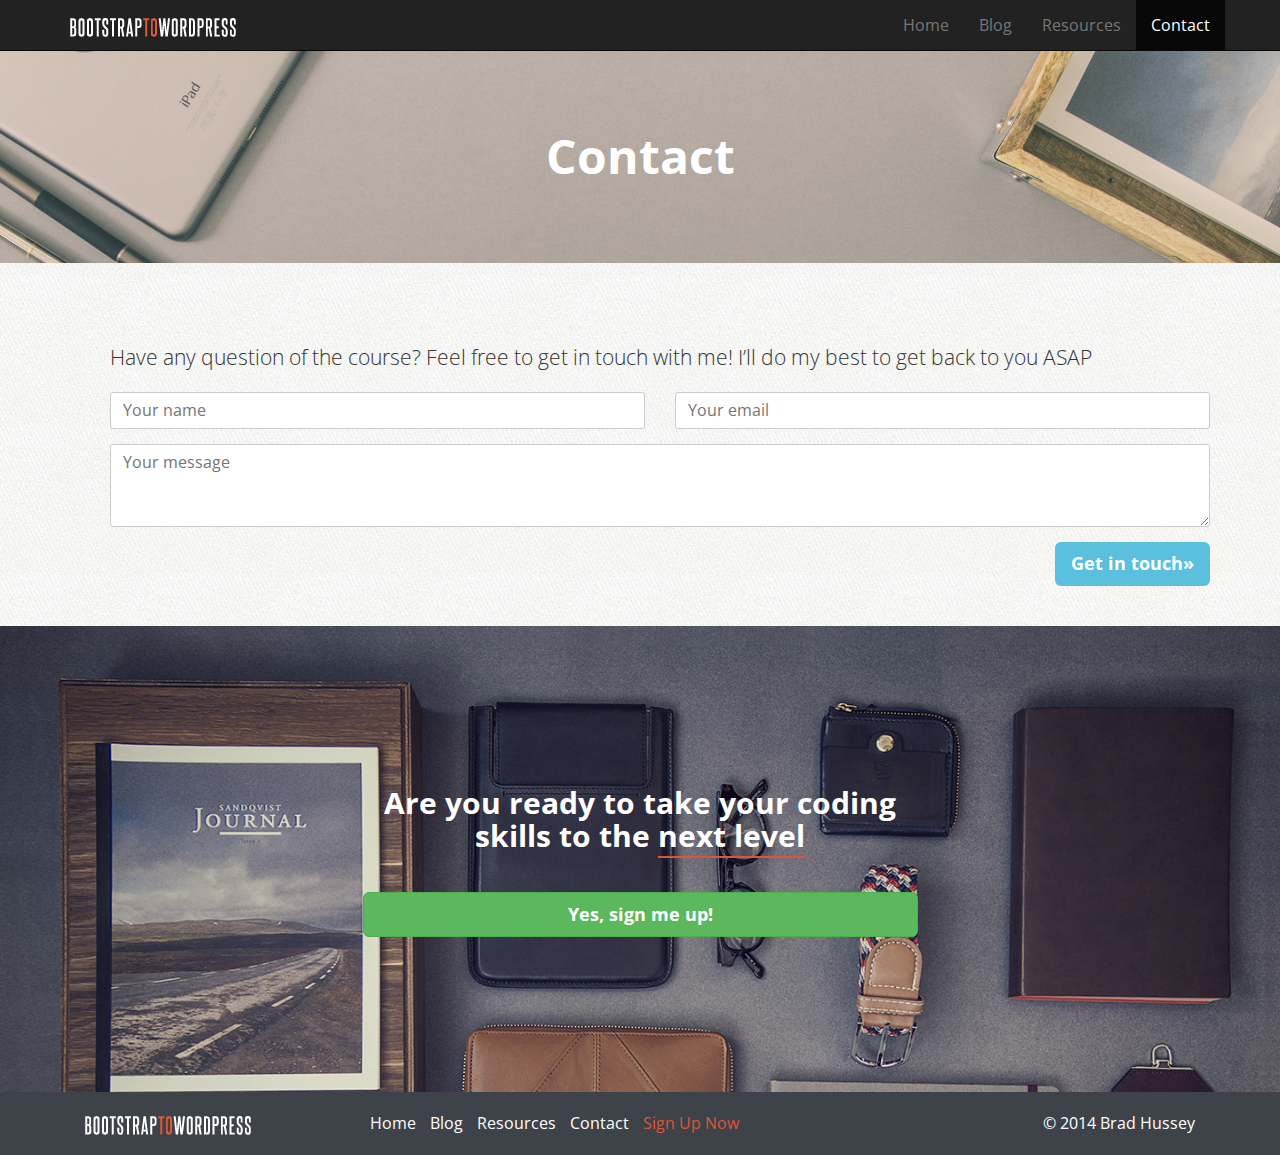
<file: contact.html>
<!DOCTYPE html>
<html lang="en">
<head>
    <meta charset="UTF-8">
    <meta http-equiv="Content-Type" content="text/html">
    <meta name="viewport" content="width=device-width, initial-scale=1">
    <meta name="description" content="">
    <meta name="author" content="">
    <link rel="icon" href="assets/img/favicon.ico">

    <!--Bootstrap coe CSS-->
    <link rel="stylesheet" href="assets/css/bootstrap.min.css">
    <!-- Custom CSS -->
    <link rel="stylesheet" href="assets/css/custom.css">
    <title>Contact | Bootstrap to Wordpress</title>

    <link rel="stylesheet" href="https://maxcdn.bootstrapcdn.com/font-awesome/4.5.0/css/font-awesome.min.css">
    <link href='//fonts.googleapis.com/css?family=Open+Sans:400,700,300' rel='stylesheet' type='text/css'>

    <!-- HTML5 shiv and Respond.js IE8 support of HTML5 elements and media queries -->
    <!--[if lt IE 9]>
    <script src="https://oss.maxcdn.com/html5shiv/3.7.2/html5shiv.min.js"></script>
    <script src="https://oss.maxcdn.com/respond/1.4.2/respond.min.js"></script>
    <![endif]-->

</head>
<body class="full-width contact">

 <!--Header
    ================================================================================
    ================================================================================
    -->
    
    <header class="site-header" role="banner">

        <!--Navbar
        ================================================================================
        ================================================================================
        -->
        <div class="navbar-wrapper" >
            <div class="navbar navbar-inverse navbar-fixed-top" role="navigation">
                <div class="container">
                    <div class="navbar-header">
                        <button type="button" class="navbar-toggle" data-toggle="collapse" data-target=".navbar-collapse">
                            <span class="sr-only">Toggle Navigation</span>
                            <span class="icon-bar"></span>
                            <span class="icon-bar"></span>
                            <span class="icon-bar"></span>
                        </button>
                        <a href="/" class="navbar-brand"><img src="assets/img/logo.png" alt="Bootstrap to Wordpress"></a>
                    </div><!-- navbar header -->
                    <div class="navbar-collapse collapse">
                        <ul class="nav navbar-nav navbar-right">
                            <li><a href="index.html">Home</a></li>
                            <li ><a href="blog.html">Blog</a></li>
                            <li ><a href="resources.html">Resources</a></li>
                            <li class="active"><a href="contact.html">Contact</a></li>
                        </ul>
                    </div>
                </div><!-- container -->
            </div><!--navbar-->
        </div><!--navbar wrapper-->
        
    </header>
    
    <!-- Feature Image -->
    <section class="feature-image feature-image-default" data-type="background" data-speed="2">
        <h1 class="page-title">Contact</h1>
    </section>
        
    <!-- Main Content -->
    <div class="container">
        <div class="row" id="primary">
          <div id="content" class="col-sm-12">
              <section class="main-content">
                  <p class="lead">
                      Have any question of the course? Feel free to get in touch with me! I&rsquo;ll do my best to get back to you ASAP
                  </p>
                  <form action="" rol="form" class="clearfix">
                      <div class="row">
                          <div class="col-sm-6">
                              <div class="form-group">
                                  <label for="contact-name" class="sr-only">Name</label>
                                  <input type="text" class="form-contro-input-ls" id="contact-name" placeholder="Your name">
                              </div><!-- form group -->
                          </div><!-- col -->
                          <div class="col-sm-6">
                              <div class="form-group">
                                  <label for="contact-email" class="sr-only">Email</label>
                                  <input type="email" class="form-contro-input-ls" id="contact-email" placeholder="Your email">
                              </div><!-- form group -->
                          </div><!-- col -->
                          <div class="col-sm-12">
                              <div class="form-group">
                                  <label for="contact-words" class="sr-only">Message</label>
                                  <textarea class="form-contro-input-ls" id="contact-words" placeholder="Your message" rows="3"></textarea>
                              </div><!-- form-group -->
                          </div><!-- col -->
                      </div><!-- row -->
                      <input type="submit" class="btn btn-info btn-lg pull-right" value="Get in touch&raquo;">
                  </form>
              </section><!-- main-content -->
          </div><!-- content -->
        </div><!-- row -->
    </div><!-- container -->

    <!--Sign Up Section-->
    <section id="signup" data-type="background" data-speed="4">
        <div class="container">
            <div class="row">
                <div class="col-sm-6 col-sm-offset-3">
                    <h2>Are you ready to take your coding skills to the <strong>next level</strong></h2>
                    <p><a href="#" class="btn btn-lg btn-block btn-success">Yes, sign me up!</a></p>
                </div><!-- end col -->
            </div><!-- row -->
        </div> <!-- container -->
    </section><!-- signup -->
   
    
    <!--FOOTER-->
    <footer>
        <div class="container">
            <div class="col-sm-3">
                <p><img src="assets/img/logo.png" alt="Bootstrap to Wordpress"></p>
            </div><!-- col -->
            <div class="col-sm-6">
                <nav>
                    <ul class="list-unstyled list-inline">
                        <li><a href="">Home</a></li>
                        <li><a href="">Blog</a></li>
                        <li><a href="">Resources</a></li>
                        <li><a href="">Contact</a></li>
                        <li class="signup-link"><a href="">Sign Up Now</a></li>
                    </ul><!-- ul -->
                </nav><!-- nav -->
            </div><!-- col -->
            <div class="col-sm-3">
                <p class="pull-right">&copy; 2014 Brad Hussey</p>
            </div>
        </div><!-- container -->
    </footer>


    
    <!--Bootstrap Core JavaScript-->
    <script src="//ajax.googleapis.com/ajax/libs/jquery/1.11.1/jquery.min.js"></script>
    <script src="assets/js/main.js"></script>
    <script src="assets/js/bootstrap.min.js"></script>

</body>
</html>
</file>
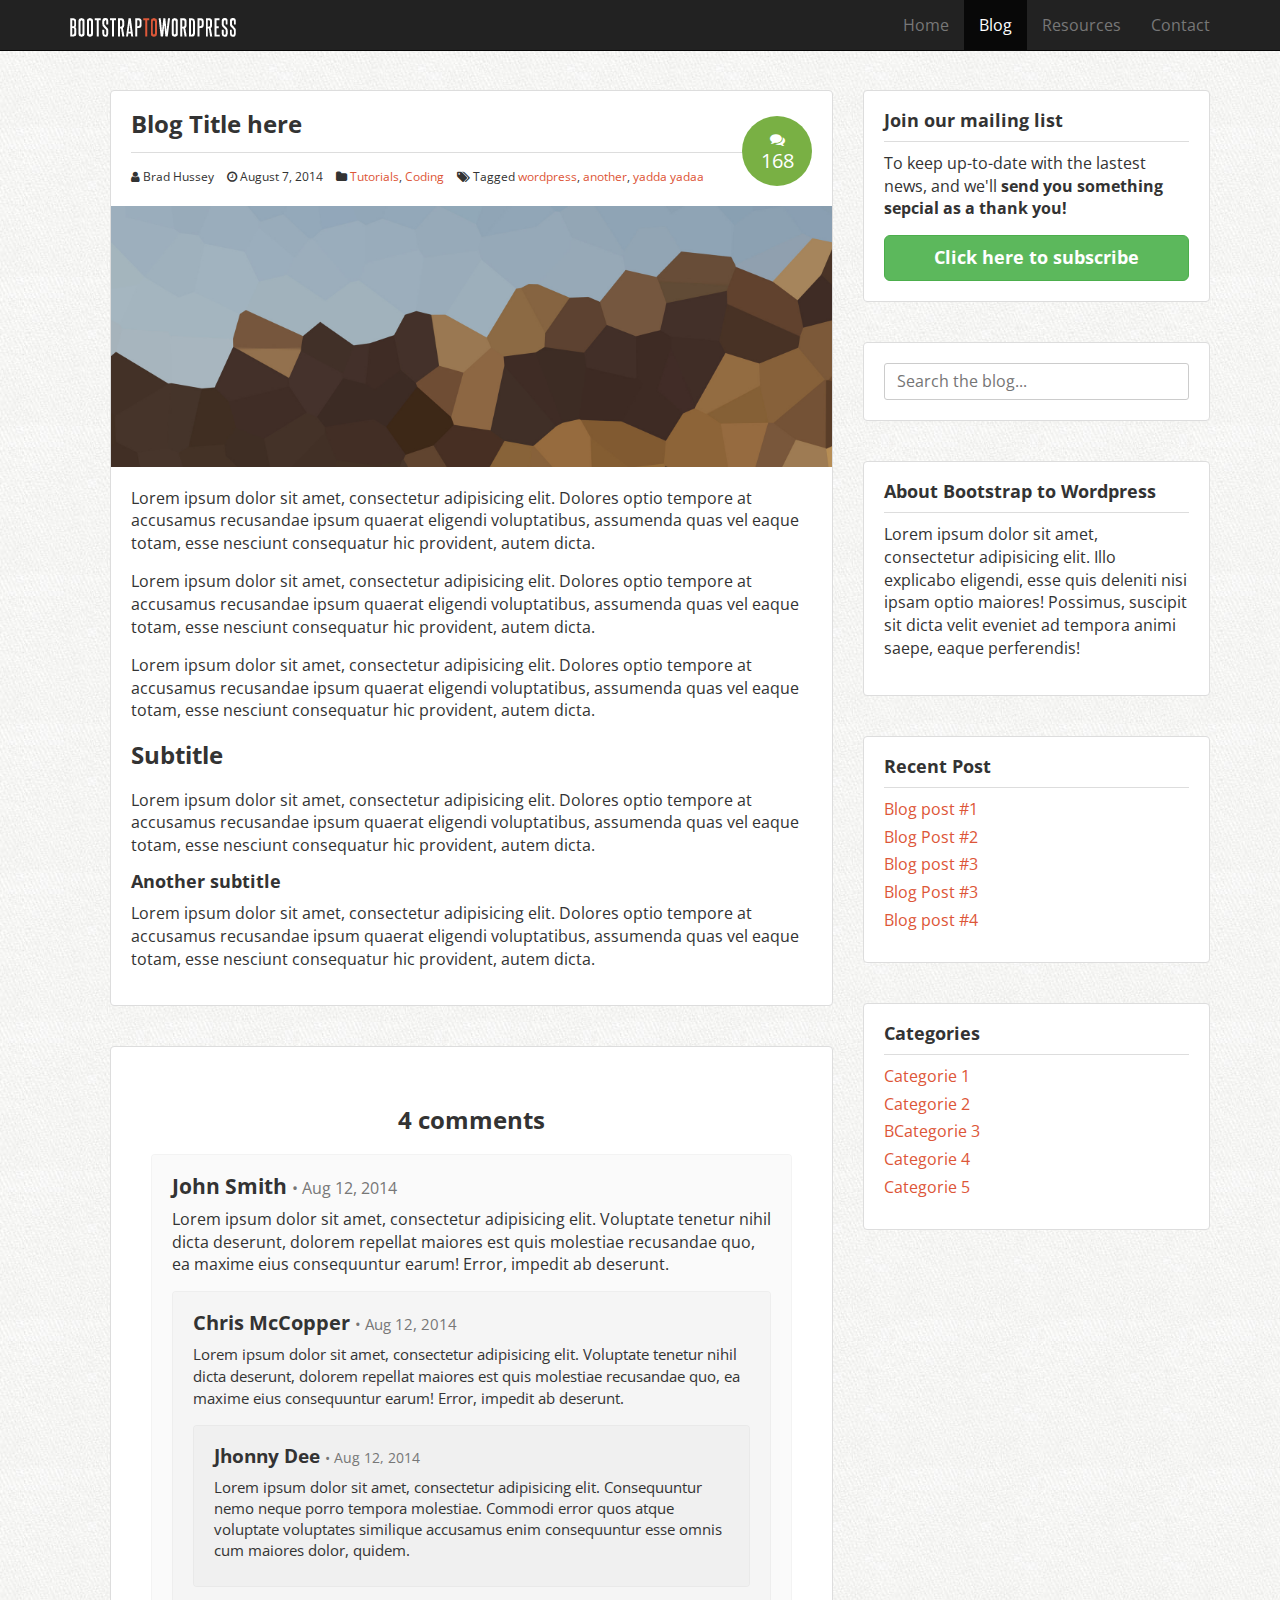
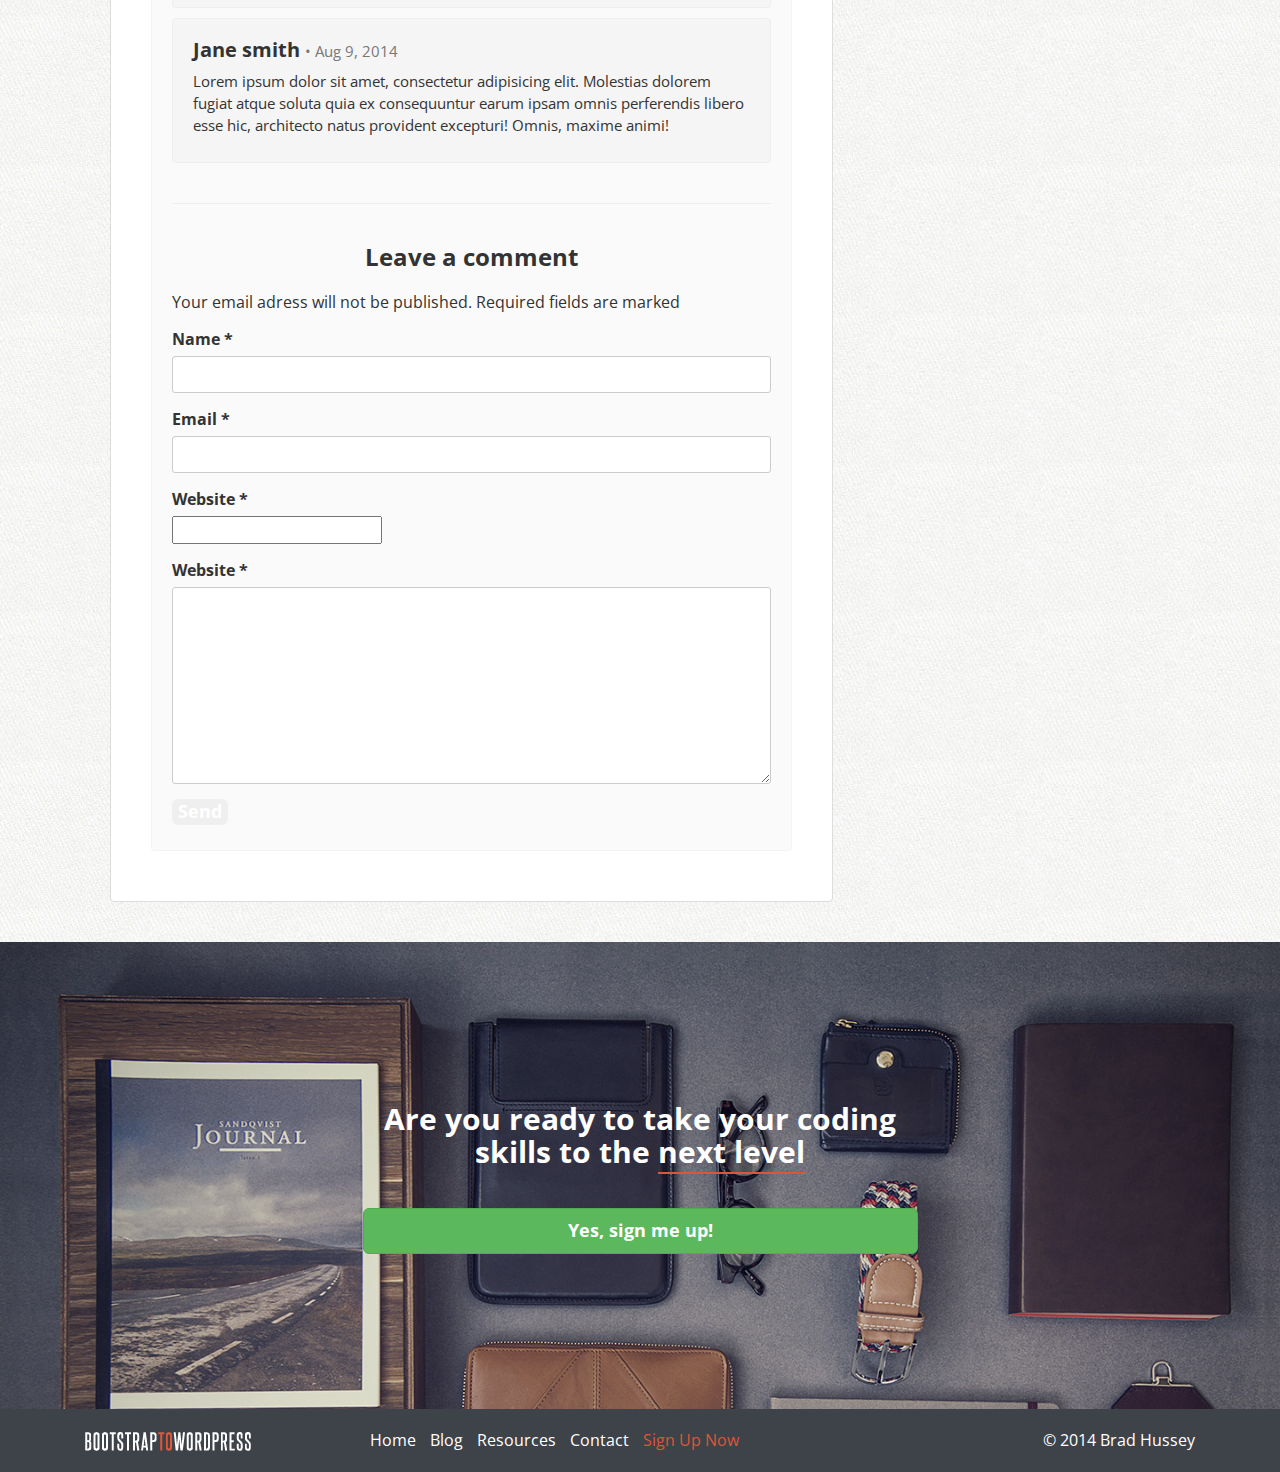
<file: post.html>
<!DOCTYPE html>
<html lang="en">
<head>
    <meta charset="UTF-8">
    <meta http-equiv="Content-Type" content="text/html">
    <meta name="viewport" content="width=device-width, initial-scale=1">
    <meta name="description" content="">
    <meta name="author" content="">
    <link rel="icon" href="assets/img/favicon.ico">

    <!--Bootstrap coe CSS-->
    <link rel="stylesheet" href="assets/css/bootstrap.min.css">
    <!-- Custom CSS -->
    <link rel="stylesheet" href="assets/css/custom.css">
    <title>Blog</title>

    <link rel="stylesheet" href="https://maxcdn.bootstrapcdn.com/font-awesome/4.5.0/css/font-awesome.min.css">
    <link href='//fonts.googleapis.com/css?family=Open+Sans:400,700,300' rel='stylesheet' type='text/css'>

    <!-- HTML5 shiv and Respond.js IE8 support of HTML5 elements and media queries -->
    <!--[if lt IE 9]>
    <script src="https://oss.maxcdn.com/html5shiv/3.7.2/html5shiv.min.js"></script>
    <script src="https://oss.maxcdn.com/respond/1.4.2/respond.min.js"></script>
    <![endif]-->

</head>
<body class="blog">
    
     <!--Header
    ================================================================================
    ================================================================================
    -->
    <header class="site-header" role="banner">

        <!--Navbar
        ================================================================================
        ================================================================================
        -->
        <div class="navbar-wrapper" >
            <div class="navbar navbar-inverse navbar-fixed-top" role="navigation">
                <div class="container">
                    <div class="navbar-header">
                        <button type="button" class="navbar-toggle" data-toggle="collapse" data-target=".navbar-collapse">
                            <span class="sr-only">Toggle Navigation</span>
                            <span class="icon-bar"></span>
                            <span class="icon-bar"></span>
                            <span class="icon-bar"></span>
                        </button>
                        <a href="/" class="navbar-brand"><img src="assets/img/logo.png" alt="Bootstrap to Wordpress"></a>
                    </div><!-- navbar header -->
                    <div class="navbar-collapse collapse">
                        <ul class="nav navbar-nav navbar-right">
                            <li><a href="index.html">Home</a></li>
                            <li class="active"><a href="blog.html">Blog</a></li>
                            <li><a href="resources.html">Resources</a></li>
                            <li><a href="contact.html">Contact</a></li>
                        </ul>
                    </div>
                </div><!-- container -->
            </div><!--navbar-->
        </div><!--navbar wrapper-->
        
    </header>

  

    <!-- MAIN CONTENT -->
    <div class="container">
        <div class="row" id="primary">

            <div id="content" class="col-sm-8">
                <article class="post">
                    <header>
                        <h1>Blog Title here</h1>
                        <div class="post-details">
                            <i class="fa fa-user"></i>
                                Brad Hussey
                            <i class="fa fa-clock-o"></i>
                            <time>August 7, 2014</time>
                            <i class="fa fa-folder"></i>
                            <a href="">Tutorials</a>, <a href="">Coding</a>
                             <i class="fa fa-tags"></i>
                             Tagged <a href="">wordpress</a>, <a href="">another</a>, <a href="">yadda yadaa</a>
                             <div class="post-comments-badge">
                                 <a href=""><i class="fa fa-comments"></i> 168</a>
                             </div>
                        </div><!-- details -->
                    </header><!-- header -->
                    <div class="post-image">
                        <img src="assets/img/hero-bg.jpg" alt="Hero Image">
                    </div><!-- post image -->
                    <div class="post-body">
                        <p>Lorem ipsum dolor sit amet, consectetur adipisicing elit. Dolores optio tempore at accusamus recusandae ipsum quaerat eligendi voluptatibus, assumenda quas vel eaque totam, esse nesciunt consequatur hic provident, autem dicta.</p>

                        <p>Lorem ipsum dolor sit amet, consectetur adipisicing elit. Dolores optio tempore at accusamus recusandae ipsum quaerat eligendi voluptatibus, assumenda quas vel eaque totam, esse nesciunt consequatur hic provident, autem dicta.</p>

                        <p>Lorem ipsum dolor sit amet, consectetur adipisicing elit. Dolores optio tempore at accusamus recusandae ipsum quaerat eligendi voluptatibus, assumenda quas vel eaque totam, esse nesciunt consequatur hic provident, autem dicta.</p>
                        
                        <h3>Subtitle</h3>
                        <p>Lorem ipsum dolor sit amet, consectetur adipisicing elit. Dolores optio tempore at accusamus recusandae ipsum quaerat eligendi voluptatibus, assumenda quas vel eaque totam, esse nesciunt consequatur hic provident, autem dicta.</p>
                        
                        <h4>Another subtitle</h4>
                        <p>Lorem ipsum dolor sit amet, consectetur adipisicing elit. Dolores optio tempore at accusamus recusandae ipsum quaerat eligendi voluptatibus, assumenda quas vel eaque totam, esse nesciunt consequatur hic provident, autem dicta.</p>
                    </div><!-- post-body -->
                </article><!-- post -->

                <div id="comments">
                    <div class="comments-wrap">
                        <h3>4 comments</h3>

                        <!-- the se comments will have more information and images when we use WordPress -->
                        <ol class="comments-list">
                            <li class="comment">
                                <h4>John Smith <small>&bull; Aug 12, 2014</small></h4>
                                <div class="comment-body">
                                    <p>Lorem ipsum dolor sit amet, consectetur adipisicing elit. Voluptate tenetur nihil dicta deserunt, dolorem repellat maiores est quis molestiae recusandae quo, ea maxime eius consequuntur earum! Error, impedit ab deserunt.</p>
                                </div>
                                <ol class="children">
                                    <li class="comment">
                                        <h4>Chris McCopper <small>&bull; Aug 12, 2014</small></h4>
                                        <div class="comment-body">
                                        <p>Lorem ipsum dolor sit amet, consectetur adipisicing elit. Voluptate tenetur nihil dicta deserunt, dolorem repellat maiores est quis molestiae recusandae quo, ea maxime eius consequuntur earum! Error, impedit ab deserunt.</p>
                                        </div><!-- comment-body -->
                                        <ol class="children">
                                            <li class="comment">
                                                <h4>Jhonny Dee <small>&bull; Aug 12, 2014</small></h4>
                                                <div class="comment-body">
                                                    <p>Lorem ipsum dolor sit amet, consectetur adipisicing elit. Consequuntur nemo neque porro tempora molestiae. Commodi error quos atque voluptate voluptates similique accusamus enim consequuntur esse omnis cum maiores dolor, quidem.</p>
                                                </div><!-- comment body -->
                                            </li> <!-- comment -->
                                        </ol><!-- children -->
                                    </li><!-- comment -->
                                    <li class="comment">
                                        <h4>Jane smith <small>&bull; Aug 9, 2014</small></h4>
                                        <div class="comment-body">
                                            <p>Lorem ipsum dolor sit amet, consectetur adipisicing elit. Molestias dolorem fugiat atque soluta quia ex consequuntur earum ipsam omnis perferendis libero esse hic, architecto natus provident excepturi! Omnis, maxime animi!</p>
                                        </div><!-- comment-body -->
                                    </li><!-- comment -->
                                </ol><!-- comments list -->
                                <div id="leave-comment">
                                    <h3>Leave a comment</h3>
                                    <form>
                                        <p>Your email adress will not be published. Required fields are marked <span class="required"></span></p>
                                        <p class="comment-form-author">
                                            <label for="author">Name *</label>
                                            <input type="text" id="author">
                                        </p>
                                        <p class="comment-form-email">
                                            <label for="email">Email *</label>
                                            <input type="email" id="email">
                                        </p>
                                        <p class="comment-form-url">
                                            <label for="url">Website *</label>
                                            <input type="url" id="url">
                                        </p>
                                        <p class="comment-form-comment">
                                            <label for="comment">Website *</label>
                                            <textarea id="comment" cols="45" rows="8"></textarea>
                                        </p>
                                        <p class="form-submit">
                                            <input type="submit" name="submit" value="Send">
                                        </p>
                                    </form>
                                </div>
                            </li>
                        </ol>
                    </div><!-- comments-wrap -->
                </div><!-- comments -->

            </div><!-- col -->

            <!-- SIDEBAR -->
            <aside class="col-sm-4">
                <div class="widget">
                    <h4>Join our mailing list</h4>
                    <p>To keep up-to-date with the lastest news, and we'll <strong>send you something sepcial as a thank you!</strong></p>
                    <button class="btn btn-success btn-lg btn-block" data-toggle="modal" data-target="#myModal">
                        Click here to subscribe
                    </button>
                </div><!-- widget -->
                <div class="widget">
                    <form action="" role="form" class="search-form">
                        <input type="text" id="sidebar-search" placeholder="Search the blog...">
                        <label for="sidebar-search" class="sr-only">Search the blog</label>
                    </form>
                </div><!-- widget -->
                <div class="widget">
                    <h4>About Bootstrap to Wordpress</h4>
                    <p>Lorem ipsum dolor sit amet, consectetur adipisicing elit. Illo explicabo eligendi, esse quis deleniti nisi ipsam optio maiores! Possimus, suscipit sit dicta velit eveniet ad tempora animi saepe, eaque perferendis!</p>
                </div>
                <div class="widget">
                    <h4>Recent Post</h4>
                    <ul class="list-unstyled">
                        <li><a href="">Blog post #1</a></li>
                        <li><a href="">Blog Post #2</a></li>
                        <li><a href="">Blog post #3</a></li>
                        <li><a href="">Blog Post #3</a></li>
                        <li><a href="">Blog post #4</a></li>
                    </ul>
                </div><!-- widget -->
                <div class="widget">
                    <h4>Categories</h4>
                    <ul class="list-unstyled">
                        <li><a href="">Categorie 1</a></li>
                        <li><a href="">Categorie 2</a></li>
                        <li><a href="">BCategorie 3</a></li>
                        <li><a href="">Categorie 4</a></li>
                        <li><a href="">Categorie 5</a></li>
                    </ul>
                </div><!-- widget -->
            </aside>
        </div><!-- row -->
    </div><!-- container -->

    <!--Sign Up Section-->
    <section id="signup" data-type="background" data-speed="4">
        <div class="container">
            <div class="row">
                <div class="col-sm-6 col-sm-offset-3">
                    <h2>Are you ready to take your coding skills to the <strong>next level</strong></h2>
                    <p><a href="#" class="btn btn-lg btn-block btn-success">Yes, sign me up!</a></p>
                </div><!-- end col -->
            </div><!-- row -->
        </div> <!-- container -->
    </section><!-- signup -->

    <!--FOOTER-->
    <footer>
        <div class="container">
            <div class="col-sm-3">
                <p><img src="assets/img/logo.png" alt="Bootstrap to Wordpress"></p>
            </div><!-- col -->
            <div class="col-sm-6">
                <nav>
                    <ul class="list-unstyled list-inline">
                        <li><a href="">Home</a></li>
                        <li><a href="">Blog</a></li>
                        <li><a href="">Resources</a></li>
                        <li><a href="">Contact</a></li>
                        <li class="signup-link"><a href="">Sign Up Now</a></li>
                    </ul><!-- ul -->
                </nav><!-- nav -->
            </div><!-- col -->
            <div class="col-sm-3">
                <p class="pull-right">&copy; 2014 Brad Hussey</p>
            </div>
        </div><!-- container -->
    </footer>

    <!--Modal-->
    <div class="modal fade" id="myModal">
        <div class="modal-dialog">
              <div class="modal-content">
                  <div class="modal-header">
                      <button type="button" class="close" data-dismiss="modal"><span aria-hidden="true">&times;</span><span class="sr-only">Close</span>
                      </button>
                      <h4 class="modal-title" id="myModalLabel"><i class="fa fa-envelope"></i> Subscribe to our mailing list!</h4>
                  </div>
                  <div class="modal-body">
                      <p>Simply enter your name and email! As I thank you for joining us, we're going to give you one of our best-selling courses, <em>for free!</em>
                      </p> 
                      <form action="" class="form-inline" role="form">
                          <div class="form-group">
                              <label for="subscribe-name" class="sr-only">Your first name</label>
                              <input type="text" class="form-control" placeholder="Your first name" id="subscribe-name">
                          </div><!-- form group -->
                          <div class="form-group">
                              <label for="subscribe-email" class="sr-only">and your email</label>
                              <input type="text" placeholder="and your email" class="form-control" id="subscribe-email">
                            </div><!-- form-group -->
                            <input type="submit" class="btn btn-danger" value="Subscribe!">
                      </form>
                      <hr>
                      <p><small>By providing your email your consent to receiving occasional promotional emails &amp; newsletters.<br> No Spam. Just good stuff. We respect your privacy &amp; you may unsubscribe at any time</small></p>
                  </div><!-- modal-body -->
              </div><!-- modal-dialog -->
          </div><!-- modal -->
    </div>
    
    <!--Bootstrap Core JavaScript-->
    <script src="//ajax.googleapis.com/ajax/libs/jquery/1.11.1/jquery.min.js"></script>
    <script src="assets/js/main.js"></script>
    <script src="assets/js/bootstrap.min.js"></script>

</body>
</html>
</file>
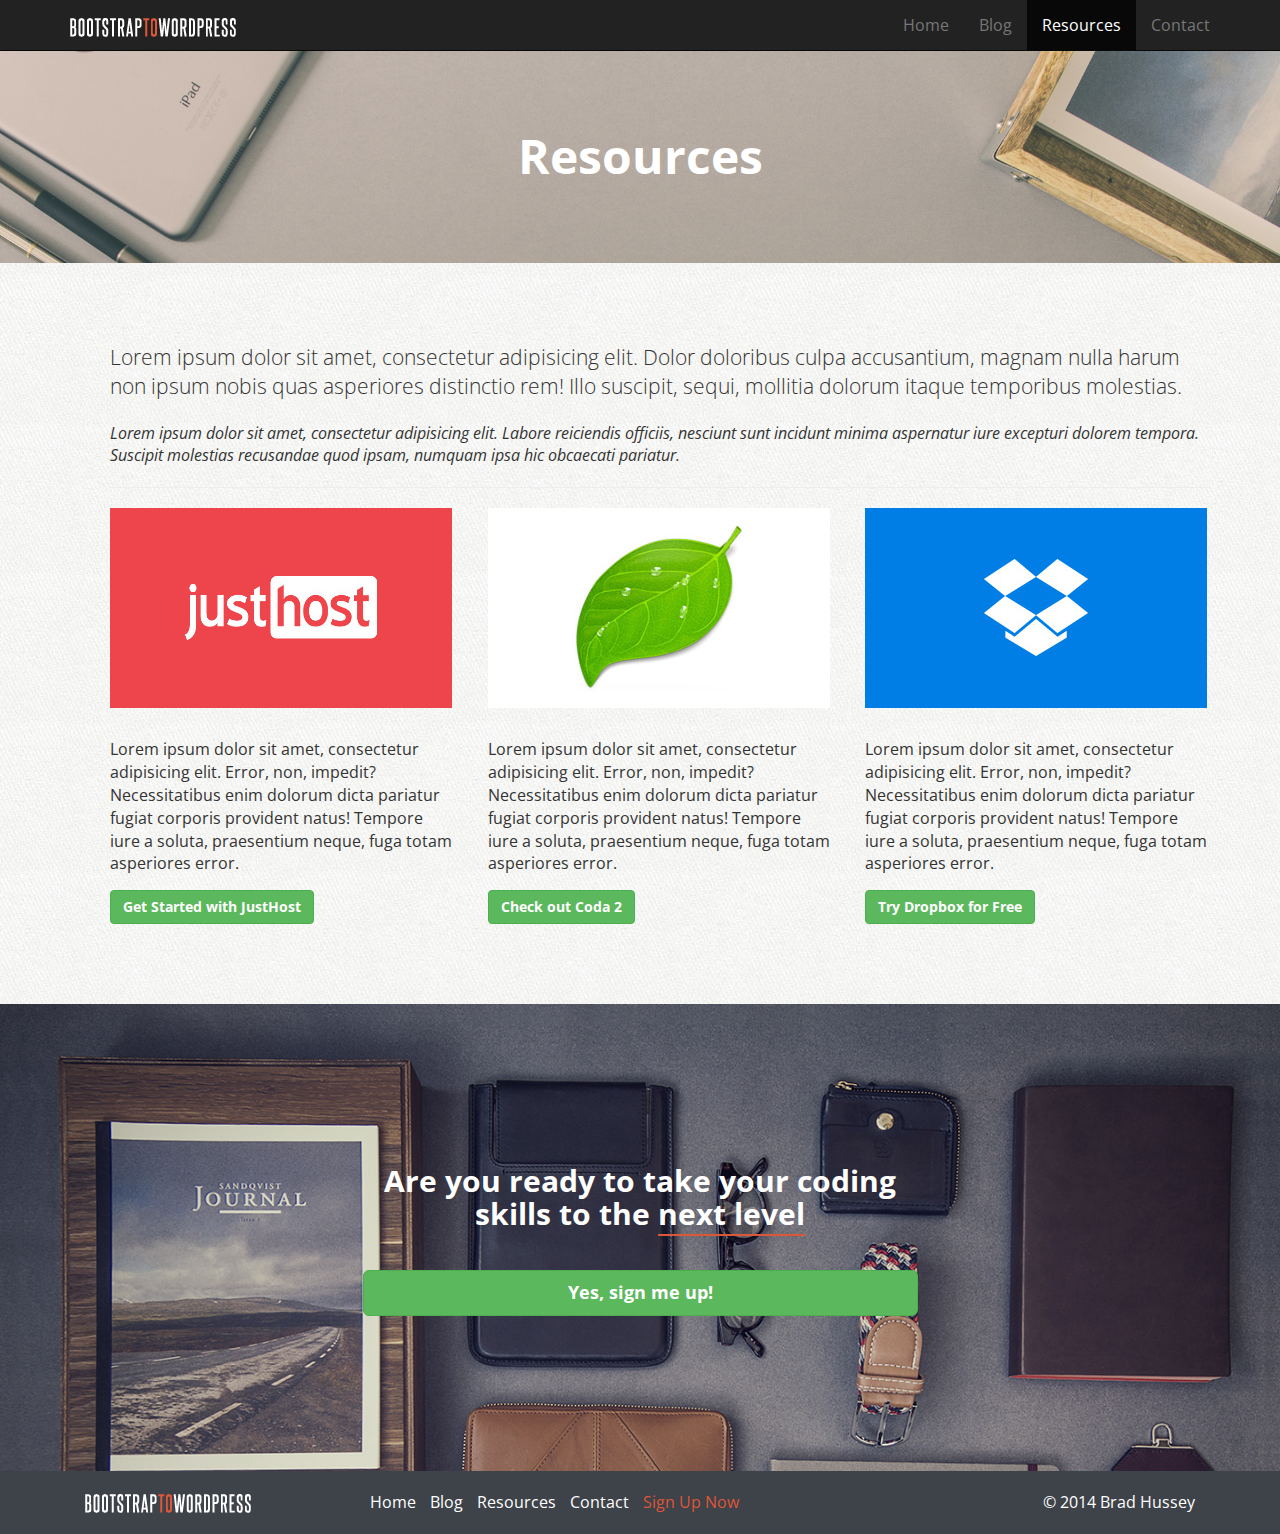
<file: resources.html>
<!DOCTYPE html>
<html lang="en">
<head>
    <meta charset="UTF-8">
    <meta http-equiv="Content-Type" content="text/html">
    <meta name="viewport" content="width=device-width, initial-scale=1">
    <meta name="description" content="">
    <meta name="author" content="">
    <link rel="icon" href="assets/img/favicon.ico">

    <!--Bootstrap coe CSS-->
    <link rel="stylesheet" href="assets/css/bootstrap.min.css">
    <!-- Custom CSS -->
    <link rel="stylesheet" href="assets/css/custom.css">
    <title>Resources | Bootstrap to Wordpress</title>

    <link rel="stylesheet" href="https://maxcdn.bootstrapcdn.com/font-awesome/4.5.0/css/font-awesome.min.css">
    <link href='//fonts.googleapis.com/css?family=Open+Sans:400,700,300' rel='stylesheet' type='text/css'>

    <!-- HTML5 shiv and Respond.js IE8 support of HTML5 elements and media queries -->
    <!--[if lt IE 9]>
    <script src="https://oss.maxcdn.com/html5shiv/3.7.2/html5shiv.min.js"></script>
    <script src="https://oss.maxcdn.com/respond/1.4.2/respond.min.js"></script>
    <![endif]-->

</head>
<body class="full-width resources">

 <!--Header
    ================================================================================
    ================================================================================
    -->
    
    <header class="site-header" role="banner">

        <!--Navbar
        ================================================================================
        ================================================================================
        -->
        <div class="navbar-wrapper" >
            <div class="navbar navbar-inverse navbar-fixed-top" role="navigation">
                <div class="container">
                    <div class="navbar-header">
                        <button type="button" class="navbar-toggle" data-toggle="collapse" data-target=".navbar-collapse">
                            <span class="sr-only">Toggle Navigation</span>
                            <span class="icon-bar"></span>
                            <span class="icon-bar"></span>
                            <span class="icon-bar"></span>
                        </button>
                        <a href="/" class="navbar-brand"><img src="assets/img/logo.png" alt="Bootstrap to Wordpress"></a>
                    </div><!-- navbar header -->
                    <div class="navbar-collapse collapse">
                        <ul class="nav navbar-nav navbar-right">
                            <li><a href="index.html">Home</a></li>
                            <li ><a href="blog.html">Blog</a></li>
                            <li class="active" ><a href="resources.html">Resources</a></li>
                            <li><a href="contact.html">Contact</a></li>
                        </ul>
                    </div>
                </div><!-- container -->
            </div><!--navbar-->
        </div><!--navbar wrapper-->
        
    </header>
    
    <!-- Feature Image -->
    <section class="feature-image feature-image-default" data-type="background" data-speed="2">
        <h1 class="page-title">Resources</h1>
    </section>
        
    <!-- Main Content -->
    <div class="container">
        <div class="row" id="primary">
            <div class="col-sm-12" id="content">
                <section class="main-content">
                    <p class="lead">Lorem ipsum dolor sit amet, consectetur adipisicing elit. Dolor doloribus culpa accusantium, magnam nulla harum non ipsum nobis quas asperiores distinctio rem! Illo suscipit, sequi, mollitia dolorum itaque temporibus molestias.</p>
                    <p><em>Lorem ipsum dolor sit amet, consectetur adipisicing elit. Labore reiciendis officiis, nesciunt sunt incidunt minima aspernatur iure excepturi dolorem tempora. Suscipit molestias recusandae quod ipsam, numquam ipsa hic obcaecati pariatur.</em></p>

                    <hr>

                    <div class="resource-row clearfix">
                        <div class="resource">
                            <img src="assets/img/justhost-logo.jpg" alt="JustHost">
                            <h3><a href="http://bradhussey.ca"></a></h3>
                            <p>Lorem ipsum dolor sit amet, consectetur adipisicing elit. Error, non, impedit? Necessitatibus enim dolorum dicta pariatur fugiat corporis provident natus! Tempore iure a soluta, praesentium neque, fuga totam asperiores error.</p>
                            <a href="http://bradhussey.ca/justhost" class="btn btn-success">Get Started with JustHost</a>
                        </div><!-- resource -->
                        <div class="resource">
                            <img src="assets/img/coda2-logo.jpg" alt="Coda 2">
                            <h3><a href="http://bradhussey.ca"></a></h3>
                            <p>Lorem ipsum dolor sit amet, consectetur adipisicing elit. Error, non, impedit? Necessitatibus enim dolorum dicta pariatur fugiat corporis provident natus! Tempore iure a soluta, praesentium neque, fuga totam asperiores error.</p>
                            <a href="http://bradhussey.ca/coda2" class="btn btn-success">Check out Coda 2</a>
                        </div><!-- resource -->
                        <div class="resource">
                            <img src="assets/img/dropbox-logo.jpg" alt="Dropbox">
                            <h3><a href="http://bradhussey.ca"></a></h3>
                            <p>Lorem ipsum dolor sit amet, consectetur adipisicing elit. Error, non, impedit? Necessitatibus enim dolorum dicta pariatur fugiat corporis provident natus! Tempore iure a soluta, praesentium neque, fuga totam asperiores error.</p>
                            <a href="http://bradhussey.ca/dropbox" class="btn btn-success">Try Dropbox for Free</a>
                        </div><!-- resource -->
                    </div><!-- resource row -->
                </section><!-- main-content -->
            </div><!-- content -->
        </div><!-- row -->
    </div><!-- container -->

    <!--Sign Up Section-->
    <section id="signup" data-type="background" data-speed="4">
        <div class="container">
            <div class="row">
                <div class="col-sm-6 col-sm-offset-3">
                    <h2>Are you ready to take your coding skills to the <strong>next level</strong></h2>
                    <p><a href="#" class="btn btn-lg btn-block btn-success">Yes, sign me up!</a></p>
                </div><!-- end col -->
            </div><!-- row -->
        </div> <!-- container -->
    </section><!-- signup -->
   
    
    <!--FOOTER-->
    <footer>
        <div class="container">
            <div class="col-sm-3">
                <p><img src="assets/img/logo.png" alt="Bootstrap to Wordpress"></p>
            </div><!-- col -->
            <div class="col-sm-6">
                <nav>
                    <ul class="list-unstyled list-inline">
                        <li><a href="">Home</a></li>
                        <li><a href="">Blog</a></li>
                        <li><a href="">Resources</a></li>
                        <li><a href="">Contact</a></li>
                        <li class="signup-link"><a href="">Sign Up Now</a></li>
                    </ul><!-- ul -->
                </nav><!-- nav -->
            </div><!-- col -->
            <div class="col-sm-3">
                <p class="pull-right">&copy; 2014 Brad Hussey</p>
            </div>
        </div><!-- container -->
    </footer>


    
    <!--Bootstrap Core JavaScript-->
    <script src="//ajax.googleapis.com/ajax/libs/jquery/1.11.1/jquery.min.js"></script>
    <script src="assets/js/main.js"></script>
    <script src="assets/js/bootstrap.min.js"></script>

</body>
</html>
</file>
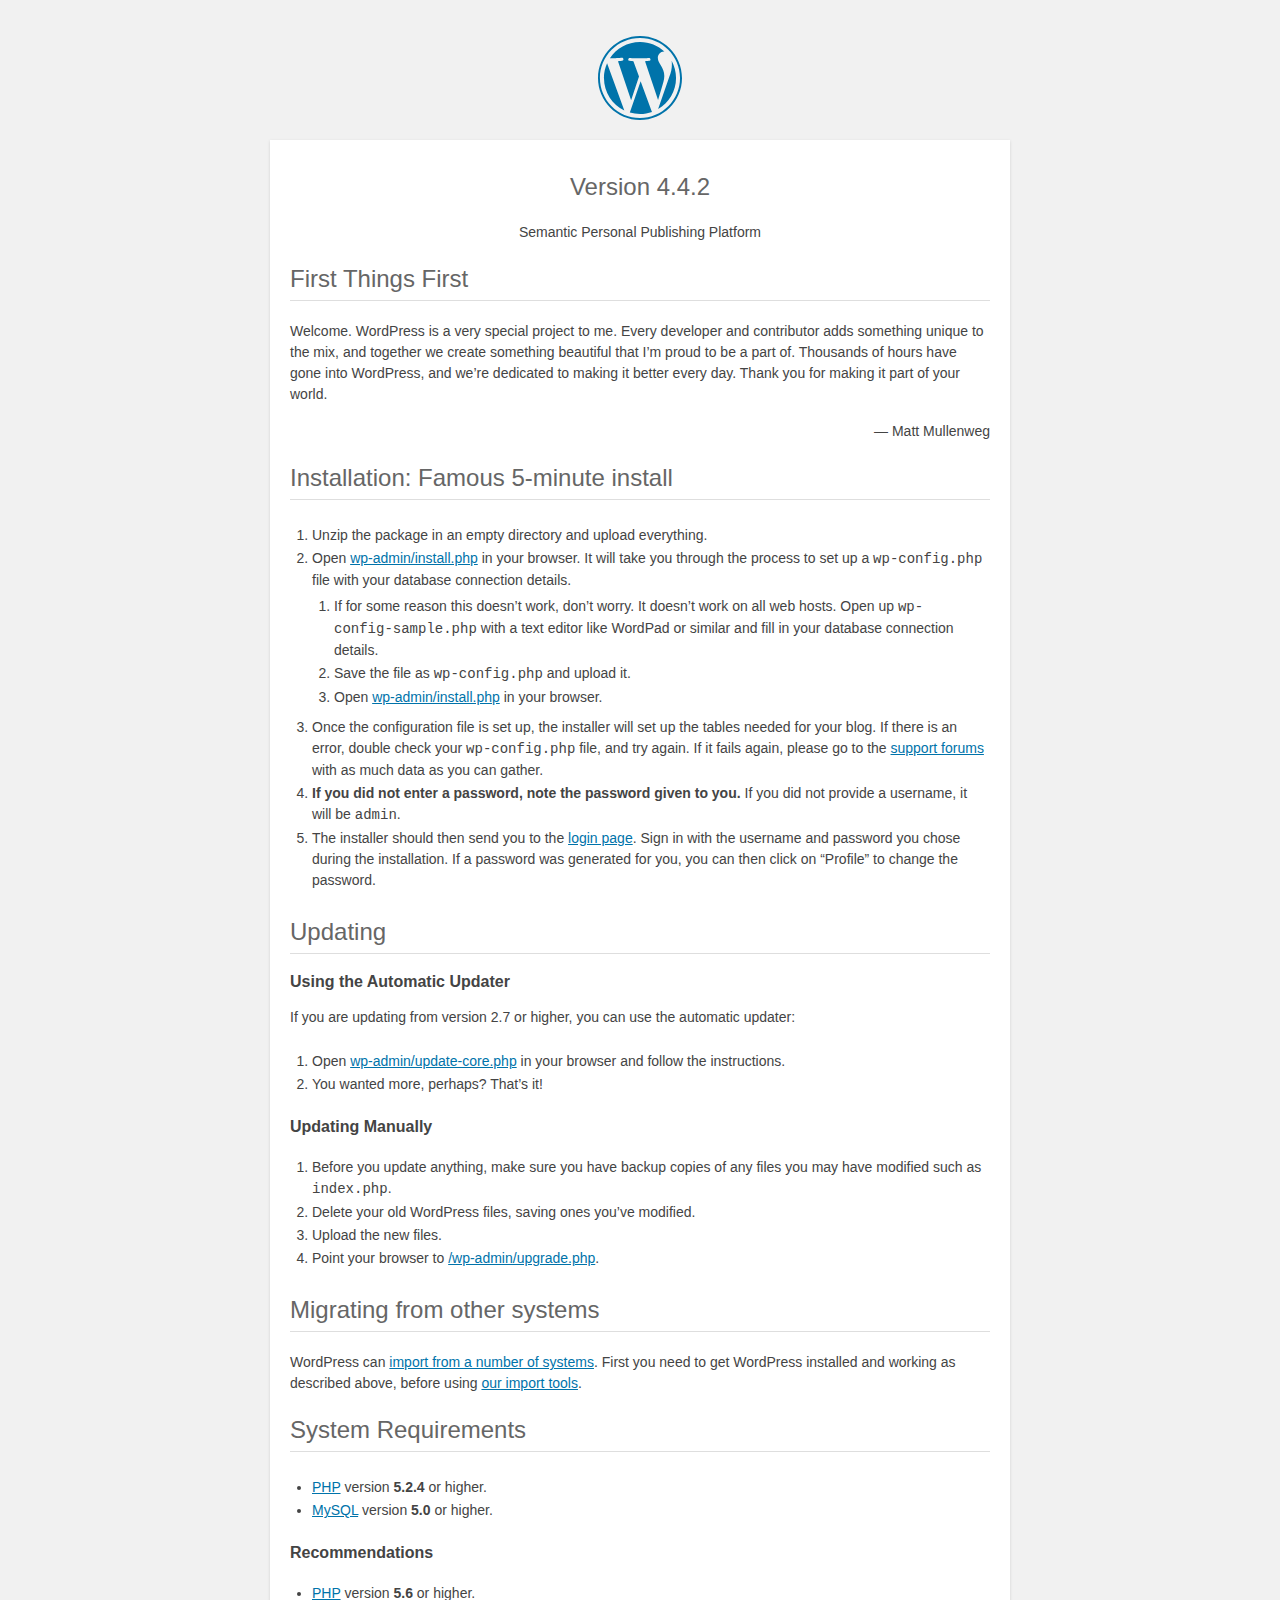
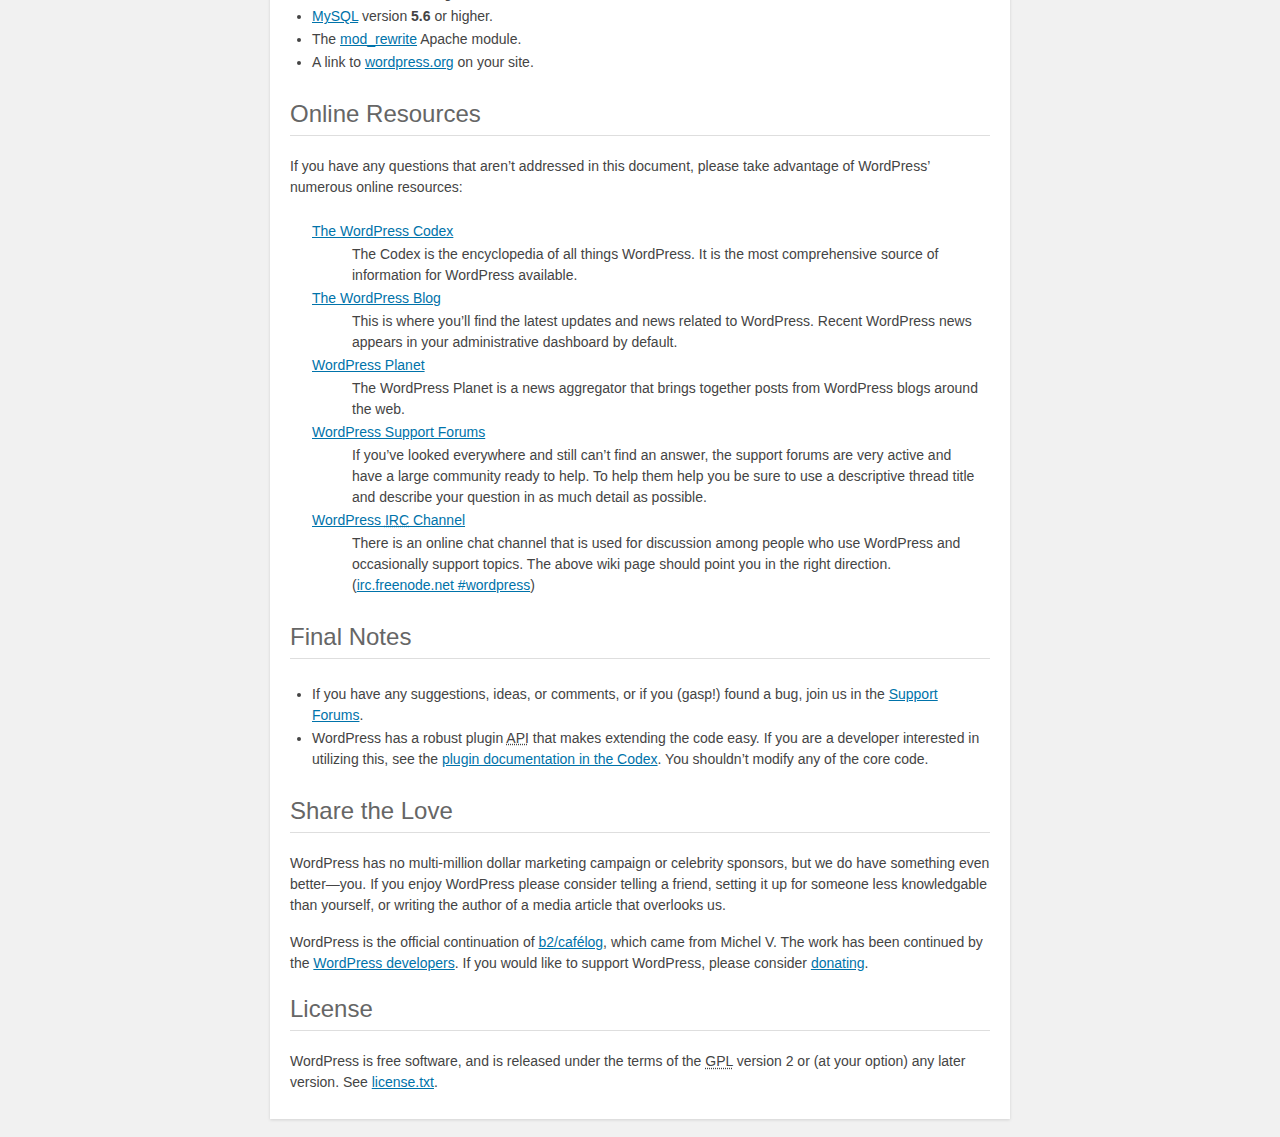
<file: wordpress/readme.html>
<!DOCTYPE html>
<html>
<head>
	<meta name="viewport" content="width=device-width" />
	<meta http-equiv="Content-Type" content="text/html; charset=utf-8" />
	<title>WordPress &#8250; ReadMe</title>
	<link rel="stylesheet" href="wp-admin/css/install.css?ver=20100228" type="text/css" />
</head>
<body>
<h1 id="logo">
	<a href="https://wordpress.org/"><img alt="WordPress" src="wp-admin/images/wordpress-logo.png" /></a>
	<br /> Version 4.4.2
</h1>
<p style="text-align: center">Semantic Personal Publishing Platform</p>

<h2>First Things First</h2>
<p>Welcome. WordPress is a very special project to me. Every developer and contributor adds something unique to the mix, and together we create something beautiful that I&#8217;m proud to be a part of. Thousands of hours have gone into WordPress, and we&#8217;re dedicated to making it better every day. Thank you for making it part of your world.</p>
<p style="text-align: right">&#8212; Matt Mullenweg</p>

<h2>Installation: Famous 5-minute install</h2>
<ol>
	<li>Unzip the package in an empty directory and upload everything.</li>
	<li>Open <span class="file"><a href="wp-admin/install.php">wp-admin/install.php</a></span> in your browser. It will take you through the process to set up a <code>wp-config.php</code> file with your database connection details.
		<ol>
			<li>If for some reason this doesn&#8217;t work, don&#8217;t worry. It doesn&#8217;t work on all web hosts. Open up <code>wp-config-sample.php</code> with a text editor like WordPad or similar and fill in your database connection details.</li>
			<li>Save the file as <code>wp-config.php</code> and upload it.</li>
			<li>Open <span class="file"><a href="wp-admin/install.php">wp-admin/install.php</a></span> in your browser.</li>
		</ol>
	</li>
	<li>Once the configuration file is set up, the installer will set up the tables needed for your blog. If there is an error, double check your <code>wp-config.php</code> file, and try again. If it fails again, please go to the <a href="https://wordpress.org/support/" title="WordPress support">support forums</a> with as much data as you can gather.</li>
	<li><strong>If you did not enter a password, note the password given to you.</strong> If you did not provide a username, it will be <code>admin</code>.</li>
	<li>The installer should then send you to the <a href="wp-login.php">login page</a>. Sign in with the username and password you chose during the installation. If a password was generated for you, you can then click on &#8220;Profile&#8221; to change the password.</li>
</ol>

<h2>Updating</h2>
<h3>Using the Automatic Updater</h3>
<p>If you are updating from version 2.7 or higher, you can use the automatic updater:</p>
<ol>
	<li>Open <span class="file"><a href="wp-admin/update-core.php">wp-admin/update-core.php</a></span> in your browser and follow the instructions.</li>
	<li>You wanted more, perhaps? That&#8217;s it!</li>
</ol>

<h3>Updating Manually</h3>
<ol>
	<li>Before you update anything, make sure you have backup copies of any files you may have modified such as <code>index.php</code>.</li>
	<li>Delete your old WordPress files, saving ones you&#8217;ve modified.</li>
	<li>Upload the new files.</li>
	<li>Point your browser to <span class="file"><a href="wp-admin/upgrade.php">/wp-admin/upgrade.php</a>.</span></li>
</ol>

<h2>Migrating from other systems</h2>
<p>WordPress can <a href="https://codex.wordpress.org/Importing_Content">import from a number of systems</a>. First you need to get WordPress installed and working as described above, before using <a href="wp-admin/import.php" title="Import to WordPress">our import tools</a>.</p>

<h2>System Requirements</h2>
<ul>
	<li><a href="http://php.net/">PHP</a> version <strong>5.2.4</strong> or higher.</li>
	<li><a href="http://www.mysql.com/">MySQL</a> version <strong>5.0</strong> or higher.</li>
</ul>

<h3>Recommendations</h3>
<ul>
	<li><a href="http://php.net/">PHP</a> version <strong>5.6</strong> or higher.</li>
	<li><a href="http://www.mysql.com/">MySQL</a> version <strong>5.6</strong> or higher.</li>
	<li>The <a href="http://httpd.apache.org/docs/2.2/mod/mod_rewrite.html">mod_rewrite</a> Apache module.</li>
	<li>A link to <a href="https://wordpress.org/">wordpress.org</a> on your site.</li>
</ul>

<h2>Online Resources</h2>
<p>If you have any questions that aren&#8217;t addressed in this document, please take advantage of WordPress&#8217; numerous online resources:</p>
<dl>
	<dt><a href="https://codex.wordpress.org/">The WordPress Codex</a></dt>
		<dd>The Codex is the encyclopedia of all things WordPress. It is the most comprehensive source of information for WordPress available.</dd>
	<dt><a href="https://wordpress.org/news/">The WordPress Blog</a></dt>
		<dd>This is where you&#8217;ll find the latest updates and news related to WordPress. Recent WordPress news appears in your administrative dashboard by default.</dd>
	<dt><a href="https://planet.wordpress.org/">WordPress Planet</a></dt>
		<dd>The WordPress Planet is a news aggregator that brings together posts from WordPress blogs around the web.</dd>
	<dt><a href="https://wordpress.org/support/">WordPress Support Forums</a></dt>
		<dd>If you&#8217;ve looked everywhere and still can&#8217;t find an answer, the support forums are very active and have a large community ready to help. To help them help you be sure to use a descriptive thread title and describe your question in as much detail as possible.</dd>
	<dt><a href="https://codex.wordpress.org/IRC">WordPress <abbr title="Internet Relay Chat">IRC</abbr> Channel</a></dt>
		<dd>There is an online chat channel that is used for discussion among people who use WordPress and occasionally support topics. The above wiki page should point you in the right direction. (<a href="irc://irc.freenode.net/wordpress">irc.freenode.net #wordpress</a>)</dd>
</dl>

<h2>Final Notes</h2>
<ul>
	<li>If you have any suggestions, ideas, or comments, or if you (gasp!) found a bug, join us in the <a href="https://wordpress.org/support/">Support Forums</a>.</li>
	<li>WordPress has a robust plugin <abbr title="application programming interface">API</abbr> that makes extending the code easy. If you are a developer interested in utilizing this, see the <a href="https://codex.wordpress.org/Plugin_API" title="WordPress plugin API">plugin documentation in the Codex</a>. You shouldn&#8217;t modify any of the core code.</li>
</ul>

<h2>Share the Love</h2>
<p>WordPress has no multi-million dollar marketing campaign or celebrity sponsors, but we do have something even better&#8212;you. If you enjoy WordPress please consider telling a friend, setting it up for someone less knowledgable than yourself, or writing the author of a media article that overlooks us.</p>

<p>WordPress is the official continuation of <a href="http://cafelog.com/">b2/caf&#233;log</a>, which came from Michel V. The work has been continued by the <a href="https://wordpress.org/about/">WordPress developers</a>. If you would like to support WordPress, please consider <a href="https://wordpress.org/donate/" title="Donate to WordPress">donating</a>.</p>

<h2>License</h2>
<p>WordPress is free software, and is released under the terms of the <abbr title="GNU General Public License">GPL</abbr> version 2 or (at your option) any later version. See <a href="license.txt">license.txt</a>.</p>

</body>
</html>
</file>
<file: assets/css/custom.css>
/* COLOUR REFERENCES

Green: #79b004
Salmon: #dd5638
Blue Gray: #3e4249

*/

body {
    margin-top: 50px;
    font-family: 'Open Sans', sans-serif;
    font-size: 16px;
    background: url('../img/tile.jpg') top left repeat;
}

/* ==== GLOBAL ==== */

h1, h2, h3, h4, h5, h6 {
    -webkit-font-smoothing: antialiaed;
    text-rendering: optimizeLegibility;
    font-weight: bold;
}

h1 {
    font-size: 3em;
}

h1, h2 {
    margin: 0 0 40px;
}

h3 {
    margin: 20px 0;
}

h4 {
    font-size: 18px;
}

p.lead {
    text-weight: normal;
}

p {
    margin: 0 0 15px;
}

a:link, a:visited {
    color: #dd5638;
}

a:hover {
    text-decoration: none;
    color: #c9302c;
}

button, input, .btn, a.btn {
    -webkit-font-smoothing: antialiaed;
    text-rendering: optimizeLegibility;
    color: white;
}

.btn {
    font-weight: bold;
}

button.btn:focus {
    outline: none !important;
}

.btn-danger {
    background-color: #dd5638;
    border-collapse: #d95131;
}

.button-success {
    background: #79b044;
    boder: none;
}

.button-success:hover {
    background: #6a9b3d;
    boder-color: #6a9b3d;
}

img {
    max-width: 100%;
}

.modal-content {
    background: url('../img/tile.jpg') top left repeat;
}

.badge.social {
    background: #ccc;
    font-size: 24px;
    height: 40px;
    width: 40px;
    text-align: center;
    line-height: 42px;
    margin: 0 5px 20px 0;
    padding: 0;
    -webkit-border-radius: 50px;
    -moz-border-radius: 50px;
    border-radius: 50px;
    color: white;
}

.badge.social.twitter:hover {
    background: #55acee;
}

.badge.social.facebook:hover {
    background: #3b5998;
}

.badge.social.gplus:hover {
    background: #db4b39;
}

blockquote {
    padding-left: 15px;
    boder: none;
    font-style: italic;
    text-align: left;
}

blockquote cite {
    display: block;
    color: #777;
    margin: 15px 0 0 0;
}

blockquote:before {
    display: none;
}



/* === HERO ====*/

#hero {
    background: url('../img/hero-bg.jpg') 50% 0 repeat fixed;
    min-height: 500px;
    padding: 40px 0;
    color: white;
    -webkit-font-smoothing: antialised;
    text-rendering: optimizeLegibility;
}

#hero article {
    text-align: center;
    width: 100%;
}

#hero .hero-text {
    margin-top: 30px;
}

#price-timeline {
    margin: 30px 0 60px;
    text-align: center;
}

#price-timeline .price {
    display: inline-block;
    margin: 0 2% 0 0;
    width: 30%;
    background: #3e4249;
    padding: 10px 20px 30px;
    position: relative;
    vertical-align: top;
}

#price-timeline .price.active{
    background: #dd5638;
}

#price-timeline .price span{
    background: #101010;
    display: block;
    height: 70px;
    width: 70px;
    text-align: center;
    line-height: 70px;
    font-weight: bold;
    font-size: 24px;
    border-radius: 100%;
    -webkit-border-radius: 100%;
    -moz-border-radius: 100%;
    position: absolute;
    bottom: -35px;
    left: 50%;
    margin-left: -35px;
}

#price-timeline h4 {
    margin: 0 0 10px;

}

#price-timeline h4 small {
    color: white;
    display: block;
    font-weight: bold;
}

/* ======== LAYOUT ======== */

.row + .row {
    margin-top: 20px;
}

section {
   padding: 80px 0; 
}

section.main-content {
    padding: 40px 0;
}

.section-header {
    text-align: center;
}

section h2 {
    margin: 20px 0 40px;
}

section h3 {
    margin: 30px 0 10px;
}

#primary {
    padding: 40px 0 0 40px;
}

.feature-image {
    display: table;
    width: 100%;
}

.feature-image-default {
    background: url('../img/stuff-feature.jpg') no-repeat;
    background-size: cover;
}

.feature-image-default-alt {
    background: url('../img/hipster-stuff.jpg') no-repeat;
    background-size: cover;
}

.feature-image h1 {
    display: table-cell;
    vertical-align: middle;
    text-align: center;
    color: white;
}

#optin {
    background: #3e4249;
    padding: 20px 0;
    color: white;
    -webkit-font-smoothin: antialised;
    text-rendering: optimizeLegibility;
    font-size: 1.2em;
}

#optin p {
    margin: 7px 0 0 0;
}

#who-benefits {
    background-color: white;
}

#course-features {
    background: #3e4249;
    color: white;
    text-align: center;
}

#project-features {
    text-align: center;
}

#featurette {
    background: url('../img/stuff-bg.jpg') 50% 100% repeat fixed;
    background-size: cover;
    text-align: center;
    color: white;
}

#instructor {
    background: white url('../img/brad-elvis.png') 90% -10px no-repeat;
}

#instructor h2 {
    margin: 0 0 20px;
}

#instructor .num {
    display: table;
    font-size: 30px;
    font-weight: bold;
    color: white;
    line-height: 24px;
    height: 140px;
    width: 140px;
    text-align: center;
    background: #dd5638;
    -webkit-border-radius: 100%;
    -moz-border-radius: 100%;
    border-radius: 100%;
    -webkit-font-smoothing: antialiaed;
    text-rendering: optimizeLegibility;
}

#instructor .num span {
    display: block;
    font-size: 20px;
    font-weight: lighter;
}

#instructor .num .num-content {
    display: table-cell;
    vertical-align: middle;
}


/*========== BLOG ==========*/

.post, .widget, #comments{
    position: relative;
    border: solid 1px #ddd;
    background: white;
    margin: 0 0 40px;
    -webkit-border-radius: 4px;
    -moz-border-radius: 4px;
    border-radius: 4px;
}

.post header, 
.post .post-excerpt,
.post .post-body, #comments, .comments-wrap {
    padding: 20px;
}

.post header h1,
.post header h3 {
    margin: 0 0 15px;
    padding: 0 0 15px;
    border-bottom: solid 1px #ddd;
}


.post header h1 {
    font-size: 24px;
}

.post-image {
    height: auto;
}

.post-details {
    font-size: 12px;
    width: 90%;
}

.post-details i.fa {
    padding-left: 10px;
}
.post-details i.fa:first-child {
    padding: 0;
}

/*========== WIDGETS ==========*/

.widget {
    padding: 20px;
}

.widget h4 {
    margin: 0 0 10px;
    padding: 0 0 10px;
    border-bottom: solid 1px #ddd;
}

.widget ul li {
    margin: 0 0 5px;
}

.widget ul li:hover {
    position: relative;
    left: 1px;
}


/*========== COMMENTS ==========*/

.post-comments-badge {
    height: 70px;
    width: 70px;
    position: absolute;
    top: 25px;
    right: 20px;
    border: none;
    -webkit-border-radius: 100%;
    -moz-border-radius: 100%;
    border-radius: 100%;
    background: #79b044;
    text-align: center;
    display: table;
}

.post-comments-badge a {
    display: table-cell;
    vertical-align: middle;
    color: white;
    font-size: 20px;
    line-height: 20px;
}

.post-comments-badge i.fa {
    display: block;
    font-size: 15px;
    padding: 0;
    margin-bottom: 4px;
}

.post-comments-badge:hover {
    background-color: #8bc653;
}

#comments h3 {
    text-align: center;
}

#comments h4 {
    font-size: 1.3em;
}
#comments ol {
    list-style: none;
    padding: 0;
    margin: 0;
}
#comments ol li {
    background: rgba(0,0,0,0.02);
    padding: 10px 20px;
    margin: 10px 0;
    -webkit-boder-radius: 4px;
    -moz-border-radius: 4px;
    border-radius: 4px;
    border: solid 1px rgba(0,0,0,0.03);
}

#comments ol li ol.children {
    padding: 0;
    list-style: none;
    font-size: 0.96em;
}

#leave-comment {
    margin: 40px 0 0;
    padding: 20px 0 0;
    border-top: solid 1px #eee;
}

/*========== Resources ==========*/

.resource {
    width: 31.33333333%;
    float: left;;
    margin: 0 3% 40px 0;
}

.resource:nth-child(3n) {
    margin-right: 0;
}


/*========== TESTIMONIALS ==========*/

#kudos {
    text-align: center;
}

.testimonial {
    margin-bottom: 60px;
}

.testimonial img {
    -webkit-border-radius: 50%;
    -moz-border-radius: 50%;
    border-radius: 50%;
}


/*========== SignUp ==========*/

#signup {
    text-align: center;
    background: url('../img/hipster-stuff.jpg');
    background-size: cover;
    color: white;
    padding: 140px 0;
}

#signup {
    font-weight: normal; 
}

#signup h2 strong {
    border-bottom: solid 2px #dd5638;
}

#signup .btn {
    font-family: 24px;
} 

/*========== FOOTER ==========*/
footer {
    background: #3e4249;
    color: white;
    padding: 20px 0 10px;
    font-style: 12px;
}

footer p {
    margin: 0;
}

footer a:link, footer a:visited {
    color: white;
}

footer a:hover {
    color: #dd5638;
}

footer li.signup-link a {
    color: #dd5638;
}

footer li.signup-link a:hover {
    font-weight: bold;
}




/* ====== CUSTOM ICON SPRITES ======*/

i.ci {
    display: inline-block;
    height: 40px;
    width: 40px;
    background: url('../img/icon-sprite.png') no-repeat;
} 

.ci.ci-computer         {background-position: 0 0;}
.ci.ci-watch            {background-position: -40px 0;}
.ci.ci-calendar         {background-position: -80px 0;}
.ci.ci-community        {background-position: -120px 0;}
.ci.ci-instructor       {background-position: -160px 0;}
.ci.ci-device           {background-position: -200px 0;}

/*========== FORMS ==========*/

label {
    display: block;
    font-weight: bold;
}

input[type="text"],
input[type="email"],
input[type="utl"],
input[type="password"],
input[type="search"],
textarea {
    color: #666;
    border: 1px solid #ccc;
    -webkit-boder-radius: 3px;
    -moz-border-radius: 3px;
    border-radius: 3px;
    display: block;
    -webkit-box-sizing: border-box;
    -moz-box-sizing: border-box;
    box-sizing: border-box;
    width: 100%;
    padding: 6px 12px;
}

input[type="submit"], 
button[type="submit"] {
    display: inline-block;
    margin-bottom: 0;
    font-size: 18px;
    font-weight: bold;
    line-height: 1.33;
    text-align: center;
    white-space: nowrap;
    vertical-align: middle;
    cursor: pointer;
    -webkit-user-select: none;
    -moz-user-select: none;
    -ms-user-select: none;
    user-select: none;
    background-image: none;
    border: none;
    -webkit-border-radius: 6px;
    -moz-border-radius: 6px;
    border-radius: 6px;
}

input[type="submit"]:hover, 
button[type="submit"]:hover {
    outline: none;
    border: none;
    background: #aaa;
}


/*========== MEDIA QUERIES ==========*/

@media screen and ( max-width: 991px ) {
    #instructor .container {
        background: rgba(255, 255, 255, 0.8);
        padding: 20px;
    }
}

@media screen and ( max-width: 768px ) {
    .logo {
        width: 50%;
    }

    #optin p {
        margin: 0 0 10px;
    }

    #featurette iframe {
        height: 240px;
    }

    .resource {
        width: 48%;
        margin-right: 2%;
        min-height: 800px;
    }
}

@media screen and ( max-width: 568px ) {
    #instructor .num {
        height: 100px;
        width: 100px;
        font-size: 22px;
    }

    #instructor .num span {
        font-size: 16px;
    }

    .resource {
        width: 100%;
        margin-right: 0;
        min-height: 0;
    }
}
</file>
<file: wordpress/wp-admin/css/install.css>
html {
	background: #f1f1f1;
	margin: 0 20px;
}

body {
	background: #fff;
	color: #444;
	font-family: "Open Sans", sans-serif;
	margin: 140px auto 25px;
	padding: 20px 20px 10px 20px;
	max-width: 700px;
	-webkit-font-smoothing: subpixel-antialiased;
	-webkit-box-shadow: 0 1px 3px rgba(0,0,0,0.13);
	box-shadow: 0 1px 3px rgba(0,0,0,0.13);
}

a {
	color: #0073aa;
}

a:hover,
a:active {
	color: #00a0d2;
}

a:focus {
	color: #124964;
	-webkit-box-shadow:
		0 0 0 1px #5b9dd9,
		0 0 2px 1px rgba(30, 140, 190, .8);
	box-shadow:
		0 0 0 1px #5b9dd9,
		0 0 2px 1px rgba(30, 140, 190, .8);
}

.ie8 a:focus {
	outline: #5b9dd9 solid 1px;
}

h1, h2 {
	border-bottom: 1px solid #dedede;
	clear: both;
	color: #666;
	font-size: 24px;
	padding: 0;
	padding-bottom: 7px;
	font-weight: normal;
}

h3 {
	font-size: 16px;
}

p, li, dd, dt {
	padding-bottom: 2px;
	font-size: 14px;
	line-height: 1.5;
}

code, .code {
	font-family: Consolas, Monaco, monospace;
}

ul, ol, dl {
	padding: 5px 5px 5px 22px;
}

a img {
	border:0
}
abbr {
	border: 0;
	font-variant: normal;
}

fieldset {
	border: 0;
	padding: 0;
	margin: 0;
}

label {
	cursor: pointer;
}

#logo {
	margin: 6px 0 14px 0;
	padding: 0 0 7px 0;
	border-bottom: none;
	text-align:center
}
#logo a {
	background-image: url(../images/w-logo-blue.png?ver=20131202);
	background-image: none, url(../images/wordpress-logo.svg?ver=20131107);
	-webkit-background-size: 84px;
	background-size: 84px;
	background-position: center top;
	background-repeat: no-repeat;
	color: #999;
	height: 84px;
	font-size: 20px;
	font-weight: normal;
	line-height: 1.3em;
	margin: -130px auto 25px;
	padding: 0;
	text-decoration: none;
	width: 84px;
	text-indent: -9999px;
	outline: none;
	overflow: hidden;
	display: block;
}

#logo a:focus {
	-webkit-box-shadow: none;
	box-shadow: none;
}

.step {
	margin: 20px 0 15px;
}
.step, th {
	text-align: left;
	padding: 0;
}
.language-chooser.wp-core-ui .step .button.button-large {
	height: 36px;
	vertical-align: middle;
	font-size: 14px;
}
textarea {
	border: 1px solid #dfdfdf;
	font-family: "Open Sans", sans-serif;
	width: 100%;
	-webkit-box-sizing: border-box;
	-moz-box-sizing: border-box;
	box-sizing: border-box;
}

.form-table {
	border-collapse: collapse;
	margin-top: 1em;
	width: 100%;
}

.form-table td {
	margin-bottom: 9px;
	padding: 10px 20px 10px 0;
	font-size: 14px;
	vertical-align: top
}

.form-table th {
	font-size: 14px;
	text-align: left;
	padding: 10px 20px 10px 0;
	width: 140px;
	vertical-align: top;
}

.form-table code {
	line-height: 18px;
	font-size: 14px;
}

.form-table p {
	margin: 4px 0 0 0;
	font-size: 11px;
}

.form-table input {
	line-height: 20px;
	font-size: 15px;
	padding: 3px 5px;
	border: 1px solid #ddd;
	-webkit-box-shadow: inset 0 1px 2px rgba(0,0,0,0.07);
	box-shadow: inset 0 1px 2px rgba(0,0,0,0.07);
}

input,
submit {
	font-family: "Open Sans", sans-serif;
}

.form-table input[type=text],
.form-table input[type=email],
.form-table input[type=url],
.form-table input[type=password] {
	width: 206px;
}

.form-table th p {
	font-weight: normal;
}

.form-table.install-success th,
.form-table.install-success td {
	vertical-align: middle;
	padding: 16px 20px 16px 0;
}

.form-table.install-success td p {
	margin: 0;
	font-size: 14px;
}

.form-table.install-success td code {
	margin: 0;
	font-size: 18px;
}

#error-page {
	margin-top: 50px;
}

#error-page p {
	font-size: 14px;
	line-height: 18px;
	margin: 25px 0 20px;
}

#error-page code, .code {
	font-family: Consolas, Monaco, monospace;
}

.wp-hide-pw > .dashicons {
	line-height: inherit;
}

#pass-strength-result {
	background-color: #eee;
	border: 1px solid #ddd;
	color: #23282d;
	margin: -2px 5px 5px 0px;
	padding: 3px 5px;
	text-align: center;
	width: 218px;
	-webkit-box-sizing: border-box;
	-moz-box-sizing: border-box;
	box-sizing: border-box;
	opacity: 0;
}

#pass-strength-result.short {
	background-color: #f1adad;
	border-color: #e35b5b;
	opacity: 1;
}

#pass-strength-result.bad {
	background-color: #fbc5a9;
	border-color: #f78b53;
	opacity: 1;
}

#pass-strength-result.good {
	background-color: #ffe399;
	border-color: #ffc733;
	opacity: 1;
}

#pass-strength-result.strong {
	background-color: #c1e1b9;
	border-color: #83c373;
	opacity: 1;
}

#pass1.short, #pass1-text.short {
	border-color: #e35b5b;
}

#pass1.bad, #pass1-text.bad {
	border-color: #f78b53;
}

#pass1.good, #pass1-text.good {
	border-color: #ffc733;
}

#pass1.strong, #pass1-text.strong {
	border-color: #83c373;
}

.pw-weak {
	display: none;
}

.message {
	border: 1px solid #c00;
	padding: 0.5em 0.7em;
	margin: 5px 0 15px;
	background-color: #ffebe8;
}

/* rtl:ignore */
#dbname,
#uname,
#pwd,
#dbhost,
#prefix,
#user_login,
#admin_email,
#pass1,
#pass2 {
	direction: ltr;
}

#pass1-text,
.show-password #pass1 {
	display: none;
}

.show-password #pass1-text
{
	display: inline-block;
}

.form-table span.description.important {
	font-size: 12px;
}


/* localization */
body.rtl,
.rtl textarea,
.rtl input,
.rtl submit {
	font-family: Tahoma, sans-serif;
}

:lang(he-il) body.rtl,
:lang(he-il) .rtl textarea,
:lang(he-il) .rtl input,
:lang(he-il) .rtl submit {
	font-family: Arial, sans-serif;
}

@media only screen and (max-width: 799px) {
	body {
		margin-top: 115px;
	}
	#logo a {
		margin: -125px auto 30px;
	}
}

@media screen and ( max-width: 782px ) {

	.form-table {
		margin-top: 0;
	}

	.form-table th,
	.form-table td {
		display: block;
		width: auto;
		vertical-align: middle;
	}

	.form-table th {
		padding: 20px 0 0;
	}

	.form-table td {
		padding: 5px 0;
		border: 0;
		margin: 0;
	}

	textarea,
	input {
		font-size: 16px;
	}

	.form-table td input[type="text"],
	.form-table td input[type="email"],
	.form-table td input[type="url"],
	.form-table td input[type="password"],
	.form-table td select,
	.form-table td textarea,
	.form-table span.description {
		width: 100%;
		font-size: 16px;
		line-height: 1.5;
		padding: 7px 10px;
		display: block;
		max-width: none;
		-webkit-box-sizing: border-box;
		-moz-box-sizing: border-box;
		box-sizing: border-box;
	}

}

body.language-chooser {
	max-width: 300px;
}

.language-chooser select {
	padding: 8px;
	width: 100%;
	display: block;
	border: 1px solid #ddd;
	background-color: #fff;
	color: #32373c;
	font-size: 16px;
	font-family: Arial, sans-serif;
	font-weight: normal;
}

.language-chooser p {
	text-align: right;
}

.screen-reader-input,
.screen-reader-text {
	position: absolute;
	margin: -1px;
	padding: 0;
	height: 1px;
	width: 1px;
	overflow: hidden;
	clip: rect(0 0 0 0);
	border: 0;
}

.spinner {
	background: url(../images/spinner.gif) no-repeat;
	-webkit-background-size: 20px 20px;
	background-size: 20px 20px;
	visibility: hidden;
	opacity: 0.7;
	filter: alpha(opacity=70);
	width: 20px;
	height: 20px;
	margin: 2px 5px 0;
}

.step .spinner {
	display: inline-block;
	margin-top: 8px;
	margin-right: 15px;
	vertical-align: top;
}

.button-secondary.hide-if-no-js,
.hide-if-no-js {
	display: none;
}

/**
 * HiDPI Displays
 */
@media print,
  (-webkit-min-device-pixel-ratio: 1.25),
  (min-resolution: 120dpi) {

	.spinner {
		background-image: url(../images/spinner-2x.gif);
	}

}
</file>
